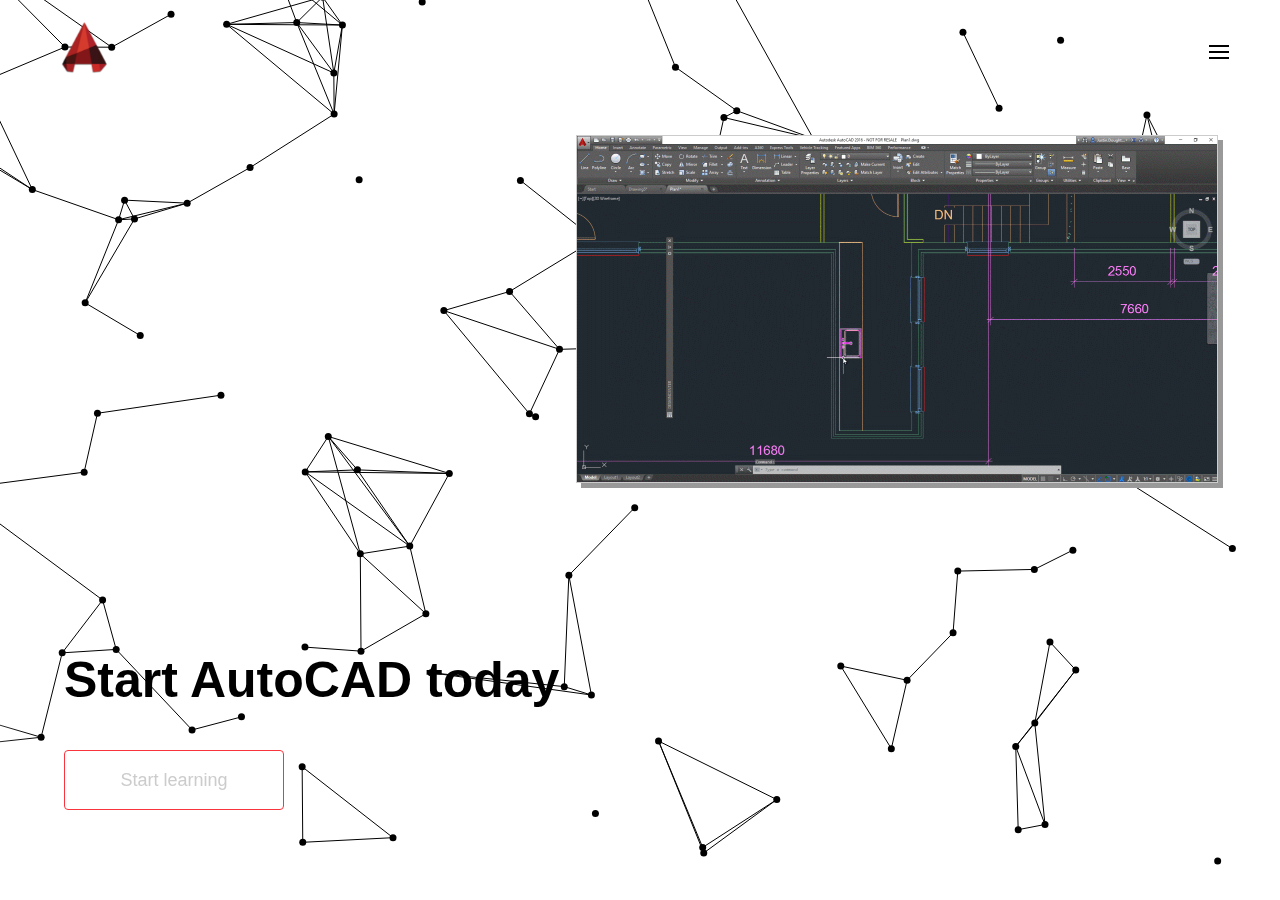
<file: index.html>
<html xmlns="http://www.w3.org/1999/xhtml">
<head runat="server">
    <meta charset="UTF-8">
    <meta name="viewport" content="width=device-width, initial-scale=1.0">
    <meta http-equiv="X-UA-Compatible" content="ie-edge">
    <title>AUTOCAD Tuturial</title>

    <link href="Style/Style.css" rel="stylesheet" />
    <script src="js/jquery-3.3.1.min.js"></script>
    <script type='text/javascript' src='js/jquery.particleground.js'></script>
  <script type='text/javascript' src='js/app.js'></script>
</head>
<body>
    <form id="form1" runat="server">
<div class="logo_intro">
<div class="intro">         
  <div class="logo_ani">
        <svg version="1.1" id="Layer_1" xmlns="http://www.w3.org/2000/svg" xmlns:xlink="http://www.w3.org/1999/xlink" x="0px" y="0px"
        viewBox="-16 111 578 572" style="enable-background:new -16 111 578 572;" xml:space="preserve">
   <style type="text/css">
       .st0{fill:#000;stroke:#000;stroke-width:3;stroke-miterlimit:10;}
   </style>
   <g id="XMLID_1_">
       <path id="XMLID_55_" class="st0" d="M7.1,481h53.5l103.5-342c1.7-4.7,4.4-8.4,8.3-11.3c3.8-2.8,8.1-4.3,12.8-4.3
           c6.3,0,11.6,2.2,15.8,6.5c4.2,4.3,6.3,9.3,6.3,15c0,1.7-0.3,3.8-1,6.5L77.1,480l319.5-5c6.3,0,11.5,2,15.5,6s6,9.3,6,16
           c0,5.7-2.1,10.6-6.3,14.8c-4.2,4.2-9.1,6.4-14.8,6.8c-0.7,0-1.2-0.2-1.5-0.5l-389-17c-2.7,0-5-1.1-7-3.3c-2-2.2-3-4.6-3-7.3
           C-2.7,484.2,0.8,481,7.1,481z"/>
       <path id="XMLID_57_" class="st0" d="M290.1,379l1,1.5c0.3,0,0.7,0.1,1,0.3c0.3,0.2,0.7,0.3,1,0.3c1.3,0,3.2-0.7,5.5-2l6-4
           c2.3-2.3,4.9-4.9,7.8-7.8c2.8-2.8,5.6-6.6,8.3-11.3l2.5-3.5c0.7-2.3,1.6-4.2,2.8-5.5c1.2-1.3,2.3-3.5,3.3-6.5l4-7.5
           c1.7-4.3,4.8-6.5,9.5-6.5c3,0,5.5,1.2,7.5,3.5c2,2.3,3,4.8,3,7.5c0,1.3-0.2,2.3-0.5,3l-1.5,2c-0.7,1.3-1.4,2.7-2.3,4
           c-0.8,1.3-1.8,2.7-2.8,4l-8,12l-8,11.5c-3.7,5-8,10-13,15l-4,3.5c-0.7,0.7-1.3,1.3-2,1.8s-1.5,1.1-2.5,1.8l-5,3
           c-1.7,0.7-3.7,1.3-6,2s-5,1-8,1c-1.7-0.3-3.6-0.8-5.8-1.3c-2.2-0.5-3.3-0.9-3.3-1.3c-2.7,5.3-5.5,10-8.5,14s-6.3,8.3-10,13l-7,6.5
           c-2,1.7-4.6,3.3-7.8,5c-3.2,1.7-6.6,2.5-10.3,2.5h-2c-5.3,0-10.6-2.2-15.8-6.5s-7.8-11.2-7.8-20.5c0-6,0.5-12,1.5-18l3-13l1-4
           l5.5-16l7-16c1.7-3.7,3.6-7.8,5.8-12.5s4.6-8.2,7.3-10.5l3.5-4c0.3-0.7,0.8-1.4,1.3-2.3c0.5-0.8,1.1-1.6,1.8-2.3l4.5-3.5
           c2.7-1.7,5.3-3.3,8-5s6.8-2.5,12.5-2.5c1.3,0,2.3,0.2,3,0.5h2.5c5,0.7,9.1,2.9,12.3,6.8c3.2,3.8,4.8,8.1,4.8,12.8v2l-0.5,2.5
           c0.7,2,1.1,3.9,1.3,5.8c0.2,1.8,0.3,3.6,0.3,5.3v5.5c0,1.7-0.1,3.3-0.3,5c-0.2,1.7-0.4,3.3-0.8,5l-2,9c-0.7,2.7-1.4,5.2-2.3,7.5
           c-0.8,2.3-1.8,4.8-2.8,7.5h0.5V379z M252.1,359.5c-3,4-5.7,8.2-8,12.5s-4.5,8.8-6.5,13.5l-2,7c-1.3,4.7-2.4,8.6-3.3,11.8
           c-0.8,3.2-1.1,6.1-0.8,8.8c0,1.7,0.2,3.3,0.5,5s0.7,2.5,1,2.5l3.5,0.5c0.3,0,2.3-1.2,6-3.5l4.5-4.5c0.7-1.3,1.3-2.2,2-2.5l5.5-9
           c1.7-3.7,3.3-7.5,5-11.5s2.8-8,3.5-12c-1.7-2.7-2.8-5.8-3.5-9.5s-1-7-1-10l-1-6.5c-1,1-2,2.2-3,3.5
           C253.6,356.8,252.8,358.2,252.1,359.5z"/>
       <path id="XMLID_60_" class="st0" d="M375.1,317c0-0.3,0.2-0.5,0.5-0.5l0.5-1.5c1.7-4.7,5-7,10-7c2.7,0,5,1.1,7,3.3
           c2,2.2,3,4.6,3,7.3c0,0.7-0.1,1.1-0.3,1.3c-0.2,0.2-0.3,0.6-0.3,1.3l-1,1h0.5l-32.5,111c10-17,20.3-33.8,31-50.5
           s21.8-33.2,33.5-49.5c2-2.3,4.5-3.5,7.5-3.5c2.7,0,4.9,0.8,6.8,2.5c1.8,1.7,2.8,3.8,2.8,6.5c0,2-0.5,3.7-1.5,5
           c-23,37.3-44.3,75.6-64,114.8s-37.5,79.6-53.5,121.3l-22.5,62l-4.5,15.5l-2,6c-1.7,4-4.2,7.2-7.5,9.5s-7,3.5-11,3.5
           c-5.7,0-10.3-2-14-6s-5.5-8.5-5.5-13.5c0-3,0.3-5.2,1-6.5l1.5-4l72-205l-4,3.5l-5.5,4l-4.5,1.5l-5.5-0.5c-1.7,0-3.2-0.6-4.5-1.8
           c-1.3-1.2-2.3-2.1-3-2.8l-1.5-2.5c-2-4-3-8.3-3-13V424c0-2.7,0.2-5.3,0.5-7.8s0.8-4.9,1.5-7.3l1.5-10l2.5-9.5l2-10
           c1.3-6.3,3.3-12.7,5.8-19s5.1-12.5,7.8-18.5l8.5-14c2-3.7,5-7,9-10l3.5-2.5c1.7-1,3.7-1.9,6-2.8c2.3-0.8,4.3-1.3,6-1.3l1.5-0.5h1
           c0.7,0,2.7,0.3,6,1l7.5,2.5l3.5,3L375.1,317L375.1,317z M316.6,433.5l-0.5,0.5C316.5,434,316.6,433.8,316.6,433.5z M352.1,359.5
           c-3.3,4.7-6.7,9.5-10,14.5s-6.2,10.2-8.5,15.5l-8,16c-1,2.7-2,5.4-3,8.3c-1,2.8-1.8,5.6-2.5,8.3l-1,4c0,0.7-0.1,1.3-0.3,2
           c-0.2,0.7-0.3,1.3-0.3,2v2.5c1-0.7,1.8-1.5,2.5-2.5l10.5-13.5l9-16l8.5-16.5c2.3-4.7,4.4-9.5,6.3-14.5c1.8-5,3.9-9.8,6.3-14.5
           c-2.7-0.7-4.3-1.3-5-2L352.1,359.5z"/>
       <path id="XMLID_64_" class="st0" d="M475.6,379l1,1.5c0.3,0,0.7,0.1,1,0.3c0.3,0.2,0.7,0.3,1,0.3c1.3,0,3.2-0.7,5.5-2l6-4
           c2.3-2.3,4.9-4.9,7.8-7.8c2.8-2.8,5.6-6.6,8.3-11.3l2.5-3.5c0.7-2.3,1.6-4.2,2.8-5.5c1.2-1.3,2.3-3.5,3.3-6.5l4-7.5
           c1.7-4.3,4.8-6.5,9.5-6.5c3,0,5.5,1.2,7.5,3.5c2,2.3,3,4.8,3,7.5c0,1.3-0.2,2.3-0.5,3l-1.5,2c-0.7,1.3-1.4,2.7-2.3,4
           c-0.8,1.3-1.8,2.7-2.8,4l-8,12l-8,11.5c-3.7,5-8,10-13,15l-4,3.5c-0.7,0.7-1.3,1.3-2,1.8s-1.5,1.1-2.5,1.8l-5,3
           c-1.7,0.7-3.7,1.3-6,2s-5,1-8,1c-1.7-0.3-3.6-0.8-5.8-1.3c-2.2-0.5-3.3-0.9-3.3-1.3c-2.7,5.3-5.5,10-8.5,14s-6.3,8.3-10,13l-7,6.5
           c-2,1.7-4.6,3.3-7.8,5c-3.2,1.7-6.6,2.5-10.3,2.5h-2c-5.3,0-10.6-2.2-15.8-6.5c-5.2-4.3-7.8-11.2-7.8-20.5c0-6,0.5-12,1.5-18l3-13
           l1-4l5.5-16l7-16c1.7-3.7,3.6-7.8,5.8-12.5c2.2-4.7,4.6-8.2,7.3-10.5l3.5-4c0.3-0.7,0.8-1.4,1.3-2.3c0.5-0.8,1.1-1.6,1.8-2.3
           l4.5-3.5c2.7-1.7,5.3-3.3,8-5s6.8-2.5,12.5-2.5c1.3,0,2.3,0.2,3,0.5h2.5c5,0.7,9.1,2.9,12.3,6.8c3.2,3.8,4.8,8.1,4.8,12.8v2
           l-0.5,2.5c0.7,2,1.1,3.9,1.3,5.8c0.2,1.8,0.3,3.6,0.3,5.3v5.5c0,1.7-0.1,3.3-0.3,5c-0.2,1.7-0.4,3.3-0.8,5l-2,9
           c-0.7,2.7-1.4,5.2-2.3,7.5c-0.8,2.3-1.8,4.8-2.8,7.5h0.5V379z M437.6,359.5c-3,4-5.7,8.2-8,12.5s-4.5,8.8-6.5,13.5l-2,7
           c-1.3,4.7-2.4,8.6-3.3,11.8c-0.8,3.2-1.1,6.1-0.8,8.8c0,1.7,0.2,3.3,0.5,5s0.7,2.5,1,2.5l3.5,0.5c0.3,0,2.3-1.2,6-3.5l4.5-4.5
           c0.7-1.3,1.3-2.2,2-2.5l5.5-9c1.7-3.7,3.3-7.5,5-11.5s2.8-8,3.5-12c-1.7-2.7-2.8-5.8-3.5-9.5s-1-7-1-10l-1-6.5c-1,1-2,2.2-3,3.5
           C439.1,356.8,438.3,358.2,437.6,359.5z"/>
   </g>
   </svg>
  </div>
</div>
</div>

<div id="particles">
    <div id="wrapper">
    </div>
</div>
<div id="openMenu">
    <img src="Images/icons8-menu-24_black.png"/>
</div>
<div id="closeMenu">
        <img src="Images/icons8-multiply-32_black.png"/>
</div>
<a href="index.html" target="_self" ><div id="logo_icon">
    <img src="Images/logo-autocad-png-autocad-architecture-designsoftware-fur-architekten-autocad-vector-png-600.png" />
</div></a>

<div id="nav">
    <div id="logoSection">     
        <div class="logo-ani-small-wrapper">
            <div class="logo-ani-small">
                <svg version="1.1" id="Layer_1" xmlns="http://www.w3.org/2000/svg" xmlns:xlink="http://www.w3.org/1999/xlink" x="0px" y="0px"
        viewBox="-16 111 578 572" style="enable-background:new -16 111 578 572;" xml:space="preserve">
   <style type="text/css">
       .st0{fill:#000;stroke:#000;stroke-width:3;stroke-miterlimit:10;}
   </style>
   <g id="XMLID_1_">
       <path id="XMLID_55_" class="st0" d="M7.1,481h53.5l103.5-342c1.7-4.7,4.4-8.4,8.3-11.3c3.8-2.8,8.1-4.3,12.8-4.3
           c6.3,0,11.6,2.2,15.8,6.5c4.2,4.3,6.3,9.3,6.3,15c0,1.7-0.3,3.8-1,6.5L77.1,480l319.5-5c6.3,0,11.5,2,15.5,6s6,9.3,6,16
           c0,5.7-2.1,10.6-6.3,14.8c-4.2,4.2-9.1,6.4-14.8,6.8c-0.7,0-1.2-0.2-1.5-0.5l-389-17c-2.7,0-5-1.1-7-3.3c-2-2.2-3-4.6-3-7.3
           C-2.7,484.2,0.8,481,7.1,481z"/>
       <path id="XMLID_57_" class="st0" d="M290.1,379l1,1.5c0.3,0,0.7,0.1,1,0.3c0.3,0.2,0.7,0.3,1,0.3c1.3,0,3.2-0.7,5.5-2l6-4
           c2.3-2.3,4.9-4.9,7.8-7.8c2.8-2.8,5.6-6.6,8.3-11.3l2.5-3.5c0.7-2.3,1.6-4.2,2.8-5.5c1.2-1.3,2.3-3.5,3.3-6.5l4-7.5
           c1.7-4.3,4.8-6.5,9.5-6.5c3,0,5.5,1.2,7.5,3.5c2,2.3,3,4.8,3,7.5c0,1.3-0.2,2.3-0.5,3l-1.5,2c-0.7,1.3-1.4,2.7-2.3,4
           c-0.8,1.3-1.8,2.7-2.8,4l-8,12l-8,11.5c-3.7,5-8,10-13,15l-4,3.5c-0.7,0.7-1.3,1.3-2,1.8s-1.5,1.1-2.5,1.8l-5,3
           c-1.7,0.7-3.7,1.3-6,2s-5,1-8,1c-1.7-0.3-3.6-0.8-5.8-1.3c-2.2-0.5-3.3-0.9-3.3-1.3c-2.7,5.3-5.5,10-8.5,14s-6.3,8.3-10,13l-7,6.5
           c-2,1.7-4.6,3.3-7.8,5c-3.2,1.7-6.6,2.5-10.3,2.5h-2c-5.3,0-10.6-2.2-15.8-6.5s-7.8-11.2-7.8-20.5c0-6,0.5-12,1.5-18l3-13l1-4
           l5.5-16l7-16c1.7-3.7,3.6-7.8,5.8-12.5s4.6-8.2,7.3-10.5l3.5-4c0.3-0.7,0.8-1.4,1.3-2.3c0.5-0.8,1.1-1.6,1.8-2.3l4.5-3.5
           c2.7-1.7,5.3-3.3,8-5s6.8-2.5,12.5-2.5c1.3,0,2.3,0.2,3,0.5h2.5c5,0.7,9.1,2.9,12.3,6.8c3.2,3.8,4.8,8.1,4.8,12.8v2l-0.5,2.5
           c0.7,2,1.1,3.9,1.3,5.8c0.2,1.8,0.3,3.6,0.3,5.3v5.5c0,1.7-0.1,3.3-0.3,5c-0.2,1.7-0.4,3.3-0.8,5l-2,9c-0.7,2.7-1.4,5.2-2.3,7.5
           c-0.8,2.3-1.8,4.8-2.8,7.5h0.5V379z M252.1,359.5c-3,4-5.7,8.2-8,12.5s-4.5,8.8-6.5,13.5l-2,7c-1.3,4.7-2.4,8.6-3.3,11.8
           c-0.8,3.2-1.1,6.1-0.8,8.8c0,1.7,0.2,3.3,0.5,5s0.7,2.5,1,2.5l3.5,0.5c0.3,0,2.3-1.2,6-3.5l4.5-4.5c0.7-1.3,1.3-2.2,2-2.5l5.5-9
           c1.7-3.7,3.3-7.5,5-11.5s2.8-8,3.5-12c-1.7-2.7-2.8-5.8-3.5-9.5s-1-7-1-10l-1-6.5c-1,1-2,2.2-3,3.5
           C253.6,356.8,252.8,358.2,252.1,359.5z"/>
       <path id="XMLID_60_" class="st0" d="M375.1,317c0-0.3,0.2-0.5,0.5-0.5l0.5-1.5c1.7-4.7,5-7,10-7c2.7,0,5,1.1,7,3.3
           c2,2.2,3,4.6,3,7.3c0,0.7-0.1,1.1-0.3,1.3c-0.2,0.2-0.3,0.6-0.3,1.3l-1,1h0.5l-32.5,111c10-17,20.3-33.8,31-50.5
           s21.8-33.2,33.5-49.5c2-2.3,4.5-3.5,7.5-3.5c2.7,0,4.9,0.8,6.8,2.5c1.8,1.7,2.8,3.8,2.8,6.5c0,2-0.5,3.7-1.5,5
           c-23,37.3-44.3,75.6-64,114.8s-37.5,79.6-53.5,121.3l-22.5,62l-4.5,15.5l-2,6c-1.7,4-4.2,7.2-7.5,9.5s-7,3.5-11,3.5
           c-5.7,0-10.3-2-14-6s-5.5-8.5-5.5-13.5c0-3,0.3-5.2,1-6.5l1.5-4l72-205l-4,3.5l-5.5,4l-4.5,1.5l-5.5-0.5c-1.7,0-3.2-0.6-4.5-1.8
           c-1.3-1.2-2.3-2.1-3-2.8l-1.5-2.5c-2-4-3-8.3-3-13V424c0-2.7,0.2-5.3,0.5-7.8s0.8-4.9,1.5-7.3l1.5-10l2.5-9.5l2-10
           c1.3-6.3,3.3-12.7,5.8-19s5.1-12.5,7.8-18.5l8.5-14c2-3.7,5-7,9-10l3.5-2.5c1.7-1,3.7-1.9,6-2.8c2.3-0.8,4.3-1.3,6-1.3l1.5-0.5h1
           c0.7,0,2.7,0.3,6,1l7.5,2.5l3.5,3L375.1,317L375.1,317z M316.6,433.5l-0.5,0.5C316.5,434,316.6,433.8,316.6,433.5z M352.1,359.5
           c-3.3,4.7-6.7,9.5-10,14.5s-6.2,10.2-8.5,15.5l-8,16c-1,2.7-2,5.4-3,8.3c-1,2.8-1.8,5.6-2.5,8.3l-1,4c0,0.7-0.1,1.3-0.3,2
           c-0.2,0.7-0.3,1.3-0.3,2v2.5c1-0.7,1.8-1.5,2.5-2.5l10.5-13.5l9-16l8.5-16.5c2.3-4.7,4.4-9.5,6.3-14.5c1.8-5,3.9-9.8,6.3-14.5
           c-2.7-0.7-4.3-1.3-5-2L352.1,359.5z"/>
       <path id="XMLID_64_" class="st0" d="M475.6,379l1,1.5c0.3,0,0.7,0.1,1,0.3c0.3,0.2,0.7,0.3,1,0.3c1.3,0,3.2-0.7,5.5-2l6-4
           c2.3-2.3,4.9-4.9,7.8-7.8c2.8-2.8,5.6-6.6,8.3-11.3l2.5-3.5c0.7-2.3,1.6-4.2,2.8-5.5c1.2-1.3,2.3-3.5,3.3-6.5l4-7.5
           c1.7-4.3,4.8-6.5,9.5-6.5c3,0,5.5,1.2,7.5,3.5c2,2.3,3,4.8,3,7.5c0,1.3-0.2,2.3-0.5,3l-1.5,2c-0.7,1.3-1.4,2.7-2.3,4
           c-0.8,1.3-1.8,2.7-2.8,4l-8,12l-8,11.5c-3.7,5-8,10-13,15l-4,3.5c-0.7,0.7-1.3,1.3-2,1.8s-1.5,1.1-2.5,1.8l-5,3
           c-1.7,0.7-3.7,1.3-6,2s-5,1-8,1c-1.7-0.3-3.6-0.8-5.8-1.3c-2.2-0.5-3.3-0.9-3.3-1.3c-2.7,5.3-5.5,10-8.5,14s-6.3,8.3-10,13l-7,6.5
           c-2,1.7-4.6,3.3-7.8,5c-3.2,1.7-6.6,2.5-10.3,2.5h-2c-5.3,0-10.6-2.2-15.8-6.5c-5.2-4.3-7.8-11.2-7.8-20.5c0-6,0.5-12,1.5-18l3-13
           l1-4l5.5-16l7-16c1.7-3.7,3.6-7.8,5.8-12.5c2.2-4.7,4.6-8.2,7.3-10.5l3.5-4c0.3-0.7,0.8-1.4,1.3-2.3c0.5-0.8,1.1-1.6,1.8-2.3
           l4.5-3.5c2.7-1.7,5.3-3.3,8-5s6.8-2.5,12.5-2.5c1.3,0,2.3,0.2,3,0.5h2.5c5,0.7,9.1,2.9,12.3,6.8c3.2,3.8,4.8,8.1,4.8,12.8v2
           l-0.5,2.5c0.7,2,1.1,3.9,1.3,5.8c0.2,1.8,0.3,3.6,0.3,5.3v5.5c0,1.7-0.1,3.3-0.3,5c-0.2,1.7-0.4,3.3-0.8,5l-2,9
           c-0.7,2.7-1.4,5.2-2.3,7.5c-0.8,2.3-1.8,4.8-2.8,7.5h0.5V379z M437.6,359.5c-3,4-5.7,8.2-8,12.5s-4.5,8.8-6.5,13.5l-2,7
           c-1.3,4.7-2.4,8.6-3.3,11.8c-0.8,3.2-1.1,6.1-0.8,8.8c0,1.7,0.2,3.3,0.5,5s0.7,2.5,1,2.5l3.5,0.5c0.3,0,2.3-1.2,6-3.5l4.5-4.5
           c0.7-1.3,1.3-2.2,2-2.5l5.5-9c1.7-3.7,3.3-7.5,5-11.5s2.8-8,3.5-12c-1.7-2.7-2.8-5.8-3.5-9.5s-1-7-1-10l-1-6.5c-1,1-2,2.2-3,3.5
           C439.1,356.8,438.3,358.2,437.6,359.5z"/>
   </g>
   </svg>
            </div>
        </div>

        <div class="informations">
            <h3>-AutoCAD learning platform</h3>
            <p>Here is space</p>
            <p>For footer section</p>
            <p class="email">example@example.com</p>
        </div>
        

    </div>
    <div id="menuSection">
        <ul>
            <li onclick="location.href='index.html';" onmouseover="anim('home')">
                <div  id="home" class="menu">
                    HOM
                    <div class="rotate">E</div>
                </div>
            </li>
            <li onclick="location.href='lessons.html';" onmouseover="anim('class')">
                    <div  id="class" class="menu">
                        CLAS
                        <div class="rotate">S</div>
                    </div>
            </li>
            <li onclick="location.href='Support.html';" onmouseover="anim('support')">
                     <div  id="support" class="menu">
                            SUPPOR   
                            <div class="rotate">T</div>
                    </div>
            </li>
        </ul>

    </div>
</div>
<div class="main_content">

    <div>
        <h2>Start AutoCAD today</h2>
        <div class="btn">
            <button type="button" onclick="location.href='lessons.html';">Start learning</button>
        </div>
    </div>
    <span class="main_image">
            <img src="Images/block.gif" />
        </span>
</div>


</form>
</body>
</html>
</file>
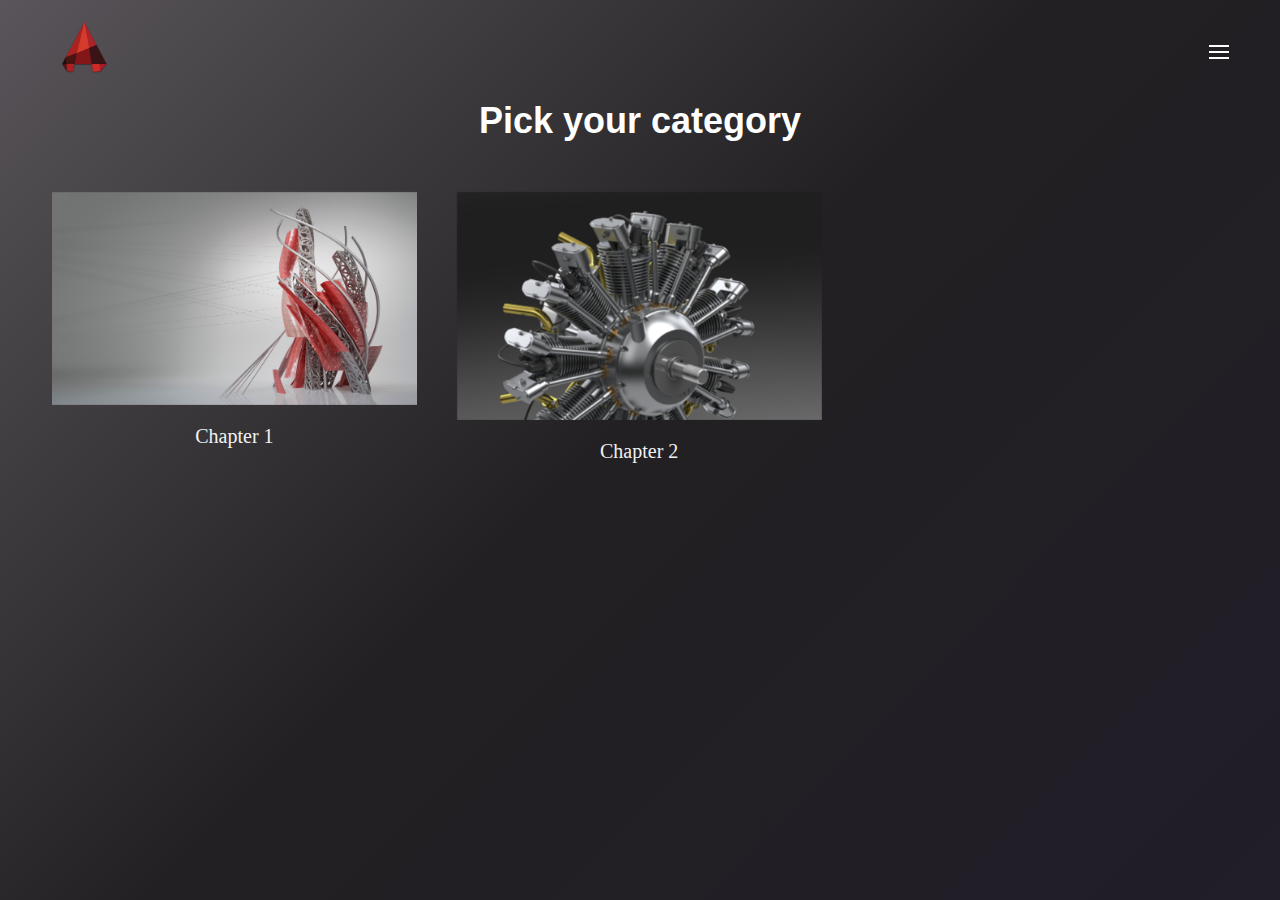
<file: lessons.html>
<html xmlns="http://www.w3.org/1999/xhtml">
<head runat="server">
    <meta charset="UTF-8">
    <meta name="viewport" content="width=device-width, initial-scale=1.0">
    <meta http-equiv="X-UA-Compatible" content="ie-edge">
    <title>AUTOCAD Tuturial-Lessons</title>

    <link href="Style/lessons.css" rel="stylesheet" />
    <script src="js/jquery-3.3.1.min.js"></script>
  <script type='text/javascript' src='js/app.js'></script>
</head>
<body>
    <form id="form1" runat="server">
<div class="logo_intro">
        <div class="intro">         
          <div class="logo_ani">
                <svg version="1.1" id="Layer_1" xmlns="http://www.w3.org/2000/svg" xmlns:xlink="http://www.w3.org/1999/xlink" x="0px" y="0px"
                viewBox="-16 111 578 572" style="enable-background:new -16 111 578 572;" xml:space="preserve">
           <style type="text/css">
               .st0{fill:#000;stroke:#000;stroke-width:3;stroke-miterlimit:10;}
           </style>
           <g id="XMLID_1_">
               <path id="XMLID_55_" class="st0" d="M7.1,481h53.5l103.5-342c1.7-4.7,4.4-8.4,8.3-11.3c3.8-2.8,8.1-4.3,12.8-4.3
                   c6.3,0,11.6,2.2,15.8,6.5c4.2,4.3,6.3,9.3,6.3,15c0,1.7-0.3,3.8-1,6.5L77.1,480l319.5-5c6.3,0,11.5,2,15.5,6s6,9.3,6,16
                   c0,5.7-2.1,10.6-6.3,14.8c-4.2,4.2-9.1,6.4-14.8,6.8c-0.7,0-1.2-0.2-1.5-0.5l-389-17c-2.7,0-5-1.1-7-3.3c-2-2.2-3-4.6-3-7.3
                   C-2.7,484.2,0.8,481,7.1,481z"/>
               <path id="XMLID_57_" class="st0" d="M290.1,379l1,1.5c0.3,0,0.7,0.1,1,0.3c0.3,0.2,0.7,0.3,1,0.3c1.3,0,3.2-0.7,5.5-2l6-4
                   c2.3-2.3,4.9-4.9,7.8-7.8c2.8-2.8,5.6-6.6,8.3-11.3l2.5-3.5c0.7-2.3,1.6-4.2,2.8-5.5c1.2-1.3,2.3-3.5,3.3-6.5l4-7.5
                   c1.7-4.3,4.8-6.5,9.5-6.5c3,0,5.5,1.2,7.5,3.5c2,2.3,3,4.8,3,7.5c0,1.3-0.2,2.3-0.5,3l-1.5,2c-0.7,1.3-1.4,2.7-2.3,4
                   c-0.8,1.3-1.8,2.7-2.8,4l-8,12l-8,11.5c-3.7,5-8,10-13,15l-4,3.5c-0.7,0.7-1.3,1.3-2,1.8s-1.5,1.1-2.5,1.8l-5,3
                   c-1.7,0.7-3.7,1.3-6,2s-5,1-8,1c-1.7-0.3-3.6-0.8-5.8-1.3c-2.2-0.5-3.3-0.9-3.3-1.3c-2.7,5.3-5.5,10-8.5,14s-6.3,8.3-10,13l-7,6.5
                   c-2,1.7-4.6,3.3-7.8,5c-3.2,1.7-6.6,2.5-10.3,2.5h-2c-5.3,0-10.6-2.2-15.8-6.5s-7.8-11.2-7.8-20.5c0-6,0.5-12,1.5-18l3-13l1-4
                   l5.5-16l7-16c1.7-3.7,3.6-7.8,5.8-12.5s4.6-8.2,7.3-10.5l3.5-4c0.3-0.7,0.8-1.4,1.3-2.3c0.5-0.8,1.1-1.6,1.8-2.3l4.5-3.5
                   c2.7-1.7,5.3-3.3,8-5s6.8-2.5,12.5-2.5c1.3,0,2.3,0.2,3,0.5h2.5c5,0.7,9.1,2.9,12.3,6.8c3.2,3.8,4.8,8.1,4.8,12.8v2l-0.5,2.5
                   c0.7,2,1.1,3.9,1.3,5.8c0.2,1.8,0.3,3.6,0.3,5.3v5.5c0,1.7-0.1,3.3-0.3,5c-0.2,1.7-0.4,3.3-0.8,5l-2,9c-0.7,2.7-1.4,5.2-2.3,7.5
                   c-0.8,2.3-1.8,4.8-2.8,7.5h0.5V379z M252.1,359.5c-3,4-5.7,8.2-8,12.5s-4.5,8.8-6.5,13.5l-2,7c-1.3,4.7-2.4,8.6-3.3,11.8
                   c-0.8,3.2-1.1,6.1-0.8,8.8c0,1.7,0.2,3.3,0.5,5s0.7,2.5,1,2.5l3.5,0.5c0.3,0,2.3-1.2,6-3.5l4.5-4.5c0.7-1.3,1.3-2.2,2-2.5l5.5-9
                   c1.7-3.7,3.3-7.5,5-11.5s2.8-8,3.5-12c-1.7-2.7-2.8-5.8-3.5-9.5s-1-7-1-10l-1-6.5c-1,1-2,2.2-3,3.5
                   C253.6,356.8,252.8,358.2,252.1,359.5z"/>
               <path id="XMLID_60_" class="st0" d="M375.1,317c0-0.3,0.2-0.5,0.5-0.5l0.5-1.5c1.7-4.7,5-7,10-7c2.7,0,5,1.1,7,3.3
                   c2,2.2,3,4.6,3,7.3c0,0.7-0.1,1.1-0.3,1.3c-0.2,0.2-0.3,0.6-0.3,1.3l-1,1h0.5l-32.5,111c10-17,20.3-33.8,31-50.5
                   s21.8-33.2,33.5-49.5c2-2.3,4.5-3.5,7.5-3.5c2.7,0,4.9,0.8,6.8,2.5c1.8,1.7,2.8,3.8,2.8,6.5c0,2-0.5,3.7-1.5,5
                   c-23,37.3-44.3,75.6-64,114.8s-37.5,79.6-53.5,121.3l-22.5,62l-4.5,15.5l-2,6c-1.7,4-4.2,7.2-7.5,9.5s-7,3.5-11,3.5
                   c-5.7,0-10.3-2-14-6s-5.5-8.5-5.5-13.5c0-3,0.3-5.2,1-6.5l1.5-4l72-205l-4,3.5l-5.5,4l-4.5,1.5l-5.5-0.5c-1.7,0-3.2-0.6-4.5-1.8
                   c-1.3-1.2-2.3-2.1-3-2.8l-1.5-2.5c-2-4-3-8.3-3-13V424c0-2.7,0.2-5.3,0.5-7.8s0.8-4.9,1.5-7.3l1.5-10l2.5-9.5l2-10
                   c1.3-6.3,3.3-12.7,5.8-19s5.1-12.5,7.8-18.5l8.5-14c2-3.7,5-7,9-10l3.5-2.5c1.7-1,3.7-1.9,6-2.8c2.3-0.8,4.3-1.3,6-1.3l1.5-0.5h1
                   c0.7,0,2.7,0.3,6,1l7.5,2.5l3.5,3L375.1,317L375.1,317z M316.6,433.5l-0.5,0.5C316.5,434,316.6,433.8,316.6,433.5z M352.1,359.5
                   c-3.3,4.7-6.7,9.5-10,14.5s-6.2,10.2-8.5,15.5l-8,16c-1,2.7-2,5.4-3,8.3c-1,2.8-1.8,5.6-2.5,8.3l-1,4c0,0.7-0.1,1.3-0.3,2
                   c-0.2,0.7-0.3,1.3-0.3,2v2.5c1-0.7,1.8-1.5,2.5-2.5l10.5-13.5l9-16l8.5-16.5c2.3-4.7,4.4-9.5,6.3-14.5c1.8-5,3.9-9.8,6.3-14.5
                   c-2.7-0.7-4.3-1.3-5-2L352.1,359.5z"/>
               <path id="XMLID_64_" class="st0" d="M475.6,379l1,1.5c0.3,0,0.7,0.1,1,0.3c0.3,0.2,0.7,0.3,1,0.3c1.3,0,3.2-0.7,5.5-2l6-4
                   c2.3-2.3,4.9-4.9,7.8-7.8c2.8-2.8,5.6-6.6,8.3-11.3l2.5-3.5c0.7-2.3,1.6-4.2,2.8-5.5c1.2-1.3,2.3-3.5,3.3-6.5l4-7.5
                   c1.7-4.3,4.8-6.5,9.5-6.5c3,0,5.5,1.2,7.5,3.5c2,2.3,3,4.8,3,7.5c0,1.3-0.2,2.3-0.5,3l-1.5,2c-0.7,1.3-1.4,2.7-2.3,4
                   c-0.8,1.3-1.8,2.7-2.8,4l-8,12l-8,11.5c-3.7,5-8,10-13,15l-4,3.5c-0.7,0.7-1.3,1.3-2,1.8s-1.5,1.1-2.5,1.8l-5,3
                   c-1.7,0.7-3.7,1.3-6,2s-5,1-8,1c-1.7-0.3-3.6-0.8-5.8-1.3c-2.2-0.5-3.3-0.9-3.3-1.3c-2.7,5.3-5.5,10-8.5,14s-6.3,8.3-10,13l-7,6.5
                   c-2,1.7-4.6,3.3-7.8,5c-3.2,1.7-6.6,2.5-10.3,2.5h-2c-5.3,0-10.6-2.2-15.8-6.5c-5.2-4.3-7.8-11.2-7.8-20.5c0-6,0.5-12,1.5-18l3-13
                   l1-4l5.5-16l7-16c1.7-3.7,3.6-7.8,5.8-12.5c2.2-4.7,4.6-8.2,7.3-10.5l3.5-4c0.3-0.7,0.8-1.4,1.3-2.3c0.5-0.8,1.1-1.6,1.8-2.3
                   l4.5-3.5c2.7-1.7,5.3-3.3,8-5s6.8-2.5,12.5-2.5c1.3,0,2.3,0.2,3,0.5h2.5c5,0.7,9.1,2.9,12.3,6.8c3.2,3.8,4.8,8.1,4.8,12.8v2
                   l-0.5,2.5c0.7,2,1.1,3.9,1.3,5.8c0.2,1.8,0.3,3.6,0.3,5.3v5.5c0,1.7-0.1,3.3-0.3,5c-0.2,1.7-0.4,3.3-0.8,5l-2,9
                   c-0.7,2.7-1.4,5.2-2.3,7.5c-0.8,2.3-1.8,4.8-2.8,7.5h0.5V379z M437.6,359.5c-3,4-5.7,8.2-8,12.5s-4.5,8.8-6.5,13.5l-2,7
                   c-1.3,4.7-2.4,8.6-3.3,11.8c-0.8,3.2-1.1,6.1-0.8,8.8c0,1.7,0.2,3.3,0.5,5s0.7,2.5,1,2.5l3.5,0.5c0.3,0,2.3-1.2,6-3.5l4.5-4.5
                   c0.7-1.3,1.3-2.2,2-2.5l5.5-9c1.7-3.7,3.3-7.5,5-11.5s2.8-8,3.5-12c-1.7-2.7-2.8-5.8-3.5-9.5s-1-7-1-10l-1-6.5c-1,1-2,2.2-3,3.5
                   C439.1,356.8,438.3,358.2,437.6,359.5z"/>
           </g>
           </svg>
          </div>
        </div>
        </div>
      <div id="openMenu">
    <img src="Images/icons8-menu-24.png"/>
</div>
        <div id="closeMenu">
            <img src="Images/icons8-multiply-32_black.png" />
        </div>
        <a href="index.html" target="_self">
            <div id="logo_icon">
                <img src="Images/logo-autocad-png-autocad-architecture-designsoftware-fur-architekten-autocad-vector-png-600.png" />
            </div>
        </a>
            
        <div id="nav">
    <div id="logoSection">     
        <div class="logo-ani-small-wrapper">
            <div class="logo-ani-small">
                <svg version="1.1" id="Layer_1" xmlns="http://www.w3.org/2000/svg" xmlns:xlink="http://www.w3.org/1999/xlink" x="0px" y="0px"
        viewBox="-16 111 578 572" style="enable-background:new -16 111 578 572;" xml:space="preserve">
   <style type="text/css">
       .st0{fill:#000;stroke:#000;stroke-width:3;stroke-miterlimit:10;}
   </style>
   <g id="XMLID_1_">
       <path id="XMLID_55_" class="st0" d="M7.1,481h53.5l103.5-342c1.7-4.7,4.4-8.4,8.3-11.3c3.8-2.8,8.1-4.3,12.8-4.3
           c6.3,0,11.6,2.2,15.8,6.5c4.2,4.3,6.3,9.3,6.3,15c0,1.7-0.3,3.8-1,6.5L77.1,480l319.5-5c6.3,0,11.5,2,15.5,6s6,9.3,6,16
           c0,5.7-2.1,10.6-6.3,14.8c-4.2,4.2-9.1,6.4-14.8,6.8c-0.7,0-1.2-0.2-1.5-0.5l-389-17c-2.7,0-5-1.1-7-3.3c-2-2.2-3-4.6-3-7.3
           C-2.7,484.2,0.8,481,7.1,481z"/>
       <path id="XMLID_57_" class="st0" d="M290.1,379l1,1.5c0.3,0,0.7,0.1,1,0.3c0.3,0.2,0.7,0.3,1,0.3c1.3,0,3.2-0.7,5.5-2l6-4
           c2.3-2.3,4.9-4.9,7.8-7.8c2.8-2.8,5.6-6.6,8.3-11.3l2.5-3.5c0.7-2.3,1.6-4.2,2.8-5.5c1.2-1.3,2.3-3.5,3.3-6.5l4-7.5
           c1.7-4.3,4.8-6.5,9.5-6.5c3,0,5.5,1.2,7.5,3.5c2,2.3,3,4.8,3,7.5c0,1.3-0.2,2.3-0.5,3l-1.5,2c-0.7,1.3-1.4,2.7-2.3,4
           c-0.8,1.3-1.8,2.7-2.8,4l-8,12l-8,11.5c-3.7,5-8,10-13,15l-4,3.5c-0.7,0.7-1.3,1.3-2,1.8s-1.5,1.1-2.5,1.8l-5,3
           c-1.7,0.7-3.7,1.3-6,2s-5,1-8,1c-1.7-0.3-3.6-0.8-5.8-1.3c-2.2-0.5-3.3-0.9-3.3-1.3c-2.7,5.3-5.5,10-8.5,14s-6.3,8.3-10,13l-7,6.5
           c-2,1.7-4.6,3.3-7.8,5c-3.2,1.7-6.6,2.5-10.3,2.5h-2c-5.3,0-10.6-2.2-15.8-6.5s-7.8-11.2-7.8-20.5c0-6,0.5-12,1.5-18l3-13l1-4
           l5.5-16l7-16c1.7-3.7,3.6-7.8,5.8-12.5s4.6-8.2,7.3-10.5l3.5-4c0.3-0.7,0.8-1.4,1.3-2.3c0.5-0.8,1.1-1.6,1.8-2.3l4.5-3.5
           c2.7-1.7,5.3-3.3,8-5s6.8-2.5,12.5-2.5c1.3,0,2.3,0.2,3,0.5h2.5c5,0.7,9.1,2.9,12.3,6.8c3.2,3.8,4.8,8.1,4.8,12.8v2l-0.5,2.5
           c0.7,2,1.1,3.9,1.3,5.8c0.2,1.8,0.3,3.6,0.3,5.3v5.5c0,1.7-0.1,3.3-0.3,5c-0.2,1.7-0.4,3.3-0.8,5l-2,9c-0.7,2.7-1.4,5.2-2.3,7.5
           c-0.8,2.3-1.8,4.8-2.8,7.5h0.5V379z M252.1,359.5c-3,4-5.7,8.2-8,12.5s-4.5,8.8-6.5,13.5l-2,7c-1.3,4.7-2.4,8.6-3.3,11.8
           c-0.8,3.2-1.1,6.1-0.8,8.8c0,1.7,0.2,3.3,0.5,5s0.7,2.5,1,2.5l3.5,0.5c0.3,0,2.3-1.2,6-3.5l4.5-4.5c0.7-1.3,1.3-2.2,2-2.5l5.5-9
           c1.7-3.7,3.3-7.5,5-11.5s2.8-8,3.5-12c-1.7-2.7-2.8-5.8-3.5-9.5s-1-7-1-10l-1-6.5c-1,1-2,2.2-3,3.5
           C253.6,356.8,252.8,358.2,252.1,359.5z"/>
       <path id="XMLID_60_" class="st0" d="M375.1,317c0-0.3,0.2-0.5,0.5-0.5l0.5-1.5c1.7-4.7,5-7,10-7c2.7,0,5,1.1,7,3.3
           c2,2.2,3,4.6,3,7.3c0,0.7-0.1,1.1-0.3,1.3c-0.2,0.2-0.3,0.6-0.3,1.3l-1,1h0.5l-32.5,111c10-17,20.3-33.8,31-50.5
           s21.8-33.2,33.5-49.5c2-2.3,4.5-3.5,7.5-3.5c2.7,0,4.9,0.8,6.8,2.5c1.8,1.7,2.8,3.8,2.8,6.5c0,2-0.5,3.7-1.5,5
           c-23,37.3-44.3,75.6-64,114.8s-37.5,79.6-53.5,121.3l-22.5,62l-4.5,15.5l-2,6c-1.7,4-4.2,7.2-7.5,9.5s-7,3.5-11,3.5
           c-5.7,0-10.3-2-14-6s-5.5-8.5-5.5-13.5c0-3,0.3-5.2,1-6.5l1.5-4l72-205l-4,3.5l-5.5,4l-4.5,1.5l-5.5-0.5c-1.7,0-3.2-0.6-4.5-1.8
           c-1.3-1.2-2.3-2.1-3-2.8l-1.5-2.5c-2-4-3-8.3-3-13V424c0-2.7,0.2-5.3,0.5-7.8s0.8-4.9,1.5-7.3l1.5-10l2.5-9.5l2-10
           c1.3-6.3,3.3-12.7,5.8-19s5.1-12.5,7.8-18.5l8.5-14c2-3.7,5-7,9-10l3.5-2.5c1.7-1,3.7-1.9,6-2.8c2.3-0.8,4.3-1.3,6-1.3l1.5-0.5h1
           c0.7,0,2.7,0.3,6,1l7.5,2.5l3.5,3L375.1,317L375.1,317z M316.6,433.5l-0.5,0.5C316.5,434,316.6,433.8,316.6,433.5z M352.1,359.5
           c-3.3,4.7-6.7,9.5-10,14.5s-6.2,10.2-8.5,15.5l-8,16c-1,2.7-2,5.4-3,8.3c-1,2.8-1.8,5.6-2.5,8.3l-1,4c0,0.7-0.1,1.3-0.3,2
           c-0.2,0.7-0.3,1.3-0.3,2v2.5c1-0.7,1.8-1.5,2.5-2.5l10.5-13.5l9-16l8.5-16.5c2.3-4.7,4.4-9.5,6.3-14.5c1.8-5,3.9-9.8,6.3-14.5
           c-2.7-0.7-4.3-1.3-5-2L352.1,359.5z"/>
       <path id="XMLID_64_" class="st0" d="M475.6,379l1,1.5c0.3,0,0.7,0.1,1,0.3c0.3,0.2,0.7,0.3,1,0.3c1.3,0,3.2-0.7,5.5-2l6-4
           c2.3-2.3,4.9-4.9,7.8-7.8c2.8-2.8,5.6-6.6,8.3-11.3l2.5-3.5c0.7-2.3,1.6-4.2,2.8-5.5c1.2-1.3,2.3-3.5,3.3-6.5l4-7.5
           c1.7-4.3,4.8-6.5,9.5-6.5c3,0,5.5,1.2,7.5,3.5c2,2.3,3,4.8,3,7.5c0,1.3-0.2,2.3-0.5,3l-1.5,2c-0.7,1.3-1.4,2.7-2.3,4
           c-0.8,1.3-1.8,2.7-2.8,4l-8,12l-8,11.5c-3.7,5-8,10-13,15l-4,3.5c-0.7,0.7-1.3,1.3-2,1.8s-1.5,1.1-2.5,1.8l-5,3
           c-1.7,0.7-3.7,1.3-6,2s-5,1-8,1c-1.7-0.3-3.6-0.8-5.8-1.3c-2.2-0.5-3.3-0.9-3.3-1.3c-2.7,5.3-5.5,10-8.5,14s-6.3,8.3-10,13l-7,6.5
           c-2,1.7-4.6,3.3-7.8,5c-3.2,1.7-6.6,2.5-10.3,2.5h-2c-5.3,0-10.6-2.2-15.8-6.5c-5.2-4.3-7.8-11.2-7.8-20.5c0-6,0.5-12,1.5-18l3-13
           l1-4l5.5-16l7-16c1.7-3.7,3.6-7.8,5.8-12.5c2.2-4.7,4.6-8.2,7.3-10.5l3.5-4c0.3-0.7,0.8-1.4,1.3-2.3c0.5-0.8,1.1-1.6,1.8-2.3
           l4.5-3.5c2.7-1.7,5.3-3.3,8-5s6.8-2.5,12.5-2.5c1.3,0,2.3,0.2,3,0.5h2.5c5,0.7,9.1,2.9,12.3,6.8c3.2,3.8,4.8,8.1,4.8,12.8v2
           l-0.5,2.5c0.7,2,1.1,3.9,1.3,5.8c0.2,1.8,0.3,3.6,0.3,5.3v5.5c0,1.7-0.1,3.3-0.3,5c-0.2,1.7-0.4,3.3-0.8,5l-2,9
           c-0.7,2.7-1.4,5.2-2.3,7.5c-0.8,2.3-1.8,4.8-2.8,7.5h0.5V379z M437.6,359.5c-3,4-5.7,8.2-8,12.5s-4.5,8.8-6.5,13.5l-2,7
           c-1.3,4.7-2.4,8.6-3.3,11.8c-0.8,3.2-1.1,6.1-0.8,8.8c0,1.7,0.2,3.3,0.5,5s0.7,2.5,1,2.5l3.5,0.5c0.3,0,2.3-1.2,6-3.5l4.5-4.5
           c0.7-1.3,1.3-2.2,2-2.5l5.5-9c1.7-3.7,3.3-7.5,5-11.5s2.8-8,3.5-12c-1.7-2.7-2.8-5.8-3.5-9.5s-1-7-1-10l-1-6.5c-1,1-2,2.2-3,3.5
           C439.1,356.8,438.3,358.2,437.6,359.5z"/>
   </g>
   </svg>
            </div>
        </div>

        <div class="informations">
            <h3>-AutoCAD learning platform</h3>
            <p>Here is space</p>
            <p>For footer section</p>
            <p class="email">example@example.com</p>
        </div>
        

    </div>
    <div id="menuSection">
        <ul>
            <li onclick="location.href='index.html';" onmouseover="anim('home')">
                <div  id="home" class="menu">
                    HOM
                    <div class="rotate">E</div>
                </div>
            </li>
            <li onclick="location.href='lessons.html';" onmouseover="anim('class')">
                    <div  id="class" class="menu">
                        CLAS
                        <div class="rotate">S</div>
                    </div>
            </li>
            <li onclick="location.href='Support.html';" onmouseover="anim('support')">
                     <div  id="support" class="menu">
                            SUPPOR   
                            <div class="rotate">T</div>
                    </div>
            </li>
        </ul>

    </div>
</div>

        <div class="main_content">
            <h2>Pick your category</h2>
            <div class="main_box">

                <div class=chapters id=1  onclick=chp_click(this.id)>
                    <div class=wrapper>
                        <img src="CategoryImg/autodesk-autocad-lt.jpg" />
                          <div class=overlay>
                              <div class=desc>Lorem Ipsum is simply dummy text of the printing and typesetting industry. Lorem Ipsum has been the industry's standard dummy text ever since the 1500s</div>
                          </div>
                      </div>
                  <p>Chapter 1</p>
              </div>
               


              <div class=chapters id=2  onclick=chp_click(this.id)>
                <div class=wrapper>
                    <img src="CategoryImg/Free-autocad-wallpaper.jpg" />
                      <div class=overlay>
                          <div class=desc>Lorem Ipsum is simply dummy text of the printing and typesetting industry. Lorem Ipsum has been the industry's standard dummy text ever since the 1500s</div>
                      </div>
                  </div>
              <p>Chapter 2</p>
          </div>


            </div>
        </div> 

        
       
    </div>
</div> 

       
       

    </form>
</body>

   
</html>
</file>
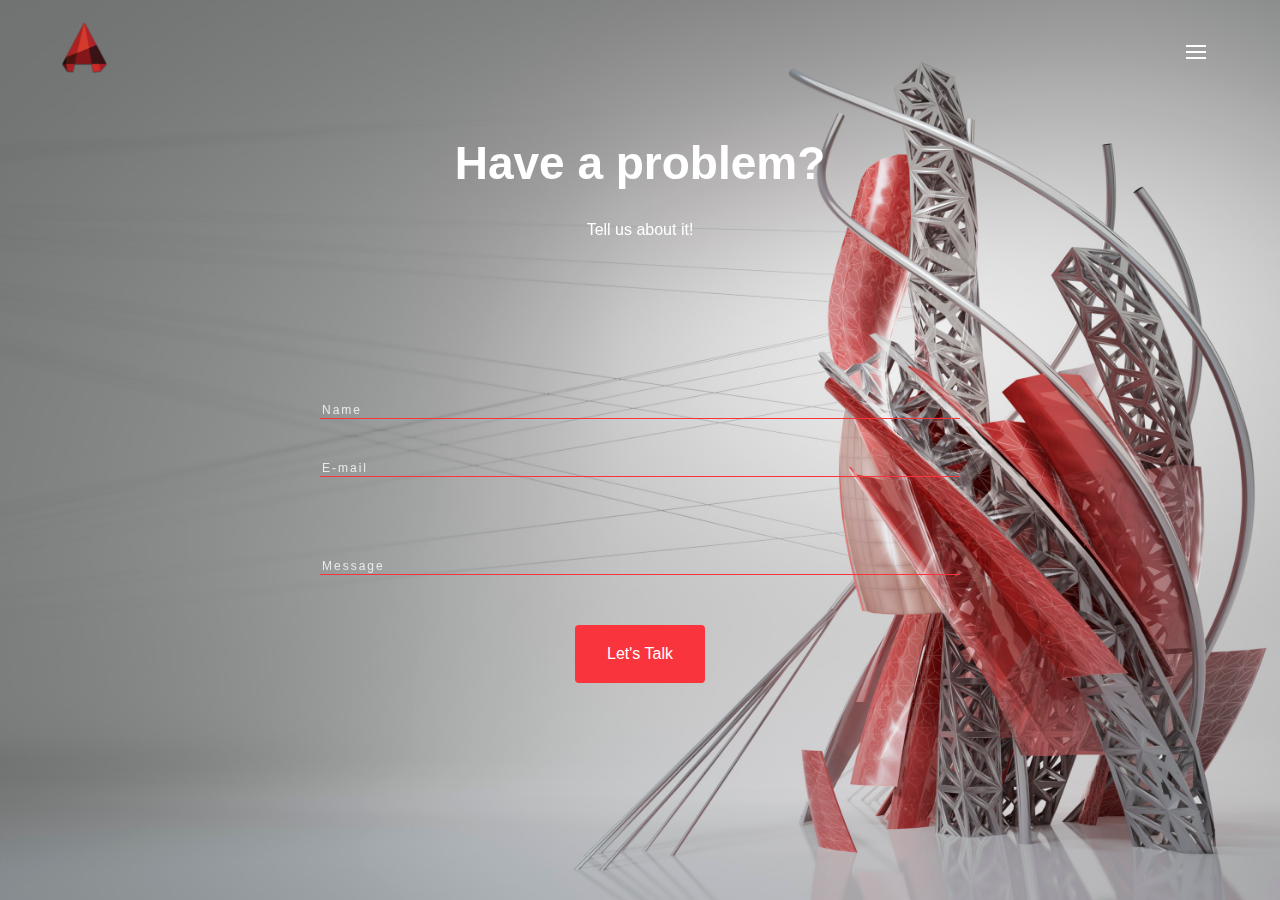
<file: support.html>
<html xmlns="http://www.w3.org/1999/xhtml">
<head>
    <meta charset="UTF-8">
    <meta name="viewport" content="width=device-width, initial-scale=1.0">
    <meta http-equiv="X-UA-Compatible" content="ie-edge">
    <title>AUTOCAD Tuturial-Support</title>

    <link href="Style/support.css" rel="stylesheet" />
 
    <script src="js/jquery-3.3.1.min.js"></script>
  
  <script type='text/javascript' src='js/app.js'></script>
</head>
<body>
    
  
    <div class="logo_intro">
        <div class="intro">         
          <div class="logo_ani">
                <svg version="1.1" id="Layer_1" xmlns="http://www.w3.org/2000/svg" xmlns:xlink="http://www.w3.org/1999/xlink" x="0px" y="0px"
                viewBox="-16 111 578 572" style="enable-background:new -16 111 578 572;" xml:space="preserve">
           <style type="text/css">
               .st0{fill:#000;stroke:#000;stroke-width:3;stroke-miterlimit:10;}
           </style>
           <g id="XMLID_1_">
               <path id="XMLID_55_" class="st0" d="M7.1,481h53.5l103.5-342c1.7-4.7,4.4-8.4,8.3-11.3c3.8-2.8,8.1-4.3,12.8-4.3
                   c6.3,0,11.6,2.2,15.8,6.5c4.2,4.3,6.3,9.3,6.3,15c0,1.7-0.3,3.8-1,6.5L77.1,480l319.5-5c6.3,0,11.5,2,15.5,6s6,9.3,6,16
                   c0,5.7-2.1,10.6-6.3,14.8c-4.2,4.2-9.1,6.4-14.8,6.8c-0.7,0-1.2-0.2-1.5-0.5l-389-17c-2.7,0-5-1.1-7-3.3c-2-2.2-3-4.6-3-7.3
                   C-2.7,484.2,0.8,481,7.1,481z"/>
               <path id="XMLID_57_" class="st0" d="M290.1,379l1,1.5c0.3,0,0.7,0.1,1,0.3c0.3,0.2,0.7,0.3,1,0.3c1.3,0,3.2-0.7,5.5-2l6-4
                   c2.3-2.3,4.9-4.9,7.8-7.8c2.8-2.8,5.6-6.6,8.3-11.3l2.5-3.5c0.7-2.3,1.6-4.2,2.8-5.5c1.2-1.3,2.3-3.5,3.3-6.5l4-7.5
                   c1.7-4.3,4.8-6.5,9.5-6.5c3,0,5.5,1.2,7.5,3.5c2,2.3,3,4.8,3,7.5c0,1.3-0.2,2.3-0.5,3l-1.5,2c-0.7,1.3-1.4,2.7-2.3,4
                   c-0.8,1.3-1.8,2.7-2.8,4l-8,12l-8,11.5c-3.7,5-8,10-13,15l-4,3.5c-0.7,0.7-1.3,1.3-2,1.8s-1.5,1.1-2.5,1.8l-5,3
                   c-1.7,0.7-3.7,1.3-6,2s-5,1-8,1c-1.7-0.3-3.6-0.8-5.8-1.3c-2.2-0.5-3.3-0.9-3.3-1.3c-2.7,5.3-5.5,10-8.5,14s-6.3,8.3-10,13l-7,6.5
                   c-2,1.7-4.6,3.3-7.8,5c-3.2,1.7-6.6,2.5-10.3,2.5h-2c-5.3,0-10.6-2.2-15.8-6.5s-7.8-11.2-7.8-20.5c0-6,0.5-12,1.5-18l3-13l1-4
                   l5.5-16l7-16c1.7-3.7,3.6-7.8,5.8-12.5s4.6-8.2,7.3-10.5l3.5-4c0.3-0.7,0.8-1.4,1.3-2.3c0.5-0.8,1.1-1.6,1.8-2.3l4.5-3.5
                   c2.7-1.7,5.3-3.3,8-5s6.8-2.5,12.5-2.5c1.3,0,2.3,0.2,3,0.5h2.5c5,0.7,9.1,2.9,12.3,6.8c3.2,3.8,4.8,8.1,4.8,12.8v2l-0.5,2.5
                   c0.7,2,1.1,3.9,1.3,5.8c0.2,1.8,0.3,3.6,0.3,5.3v5.5c0,1.7-0.1,3.3-0.3,5c-0.2,1.7-0.4,3.3-0.8,5l-2,9c-0.7,2.7-1.4,5.2-2.3,7.5
                   c-0.8,2.3-1.8,4.8-2.8,7.5h0.5V379z M252.1,359.5c-3,4-5.7,8.2-8,12.5s-4.5,8.8-6.5,13.5l-2,7c-1.3,4.7-2.4,8.6-3.3,11.8
                   c-0.8,3.2-1.1,6.1-0.8,8.8c0,1.7,0.2,3.3,0.5,5s0.7,2.5,1,2.5l3.5,0.5c0.3,0,2.3-1.2,6-3.5l4.5-4.5c0.7-1.3,1.3-2.2,2-2.5l5.5-9
                   c1.7-3.7,3.3-7.5,5-11.5s2.8-8,3.5-12c-1.7-2.7-2.8-5.8-3.5-9.5s-1-7-1-10l-1-6.5c-1,1-2,2.2-3,3.5
                   C253.6,356.8,252.8,358.2,252.1,359.5z"/>
               <path id="XMLID_60_" class="st0" d="M375.1,317c0-0.3,0.2-0.5,0.5-0.5l0.5-1.5c1.7-4.7,5-7,10-7c2.7,0,5,1.1,7,3.3
                   c2,2.2,3,4.6,3,7.3c0,0.7-0.1,1.1-0.3,1.3c-0.2,0.2-0.3,0.6-0.3,1.3l-1,1h0.5l-32.5,111c10-17,20.3-33.8,31-50.5
                   s21.8-33.2,33.5-49.5c2-2.3,4.5-3.5,7.5-3.5c2.7,0,4.9,0.8,6.8,2.5c1.8,1.7,2.8,3.8,2.8,6.5c0,2-0.5,3.7-1.5,5
                   c-23,37.3-44.3,75.6-64,114.8s-37.5,79.6-53.5,121.3l-22.5,62l-4.5,15.5l-2,6c-1.7,4-4.2,7.2-7.5,9.5s-7,3.5-11,3.5
                   c-5.7,0-10.3-2-14-6s-5.5-8.5-5.5-13.5c0-3,0.3-5.2,1-6.5l1.5-4l72-205l-4,3.5l-5.5,4l-4.5,1.5l-5.5-0.5c-1.7,0-3.2-0.6-4.5-1.8
                   c-1.3-1.2-2.3-2.1-3-2.8l-1.5-2.5c-2-4-3-8.3-3-13V424c0-2.7,0.2-5.3,0.5-7.8s0.8-4.9,1.5-7.3l1.5-10l2.5-9.5l2-10
                   c1.3-6.3,3.3-12.7,5.8-19s5.1-12.5,7.8-18.5l8.5-14c2-3.7,5-7,9-10l3.5-2.5c1.7-1,3.7-1.9,6-2.8c2.3-0.8,4.3-1.3,6-1.3l1.5-0.5h1
                   c0.7,0,2.7,0.3,6,1l7.5,2.5l3.5,3L375.1,317L375.1,317z M316.6,433.5l-0.5,0.5C316.5,434,316.6,433.8,316.6,433.5z M352.1,359.5
                   c-3.3,4.7-6.7,9.5-10,14.5s-6.2,10.2-8.5,15.5l-8,16c-1,2.7-2,5.4-3,8.3c-1,2.8-1.8,5.6-2.5,8.3l-1,4c0,0.7-0.1,1.3-0.3,2
                   c-0.2,0.7-0.3,1.3-0.3,2v2.5c1-0.7,1.8-1.5,2.5-2.5l10.5-13.5l9-16l8.5-16.5c2.3-4.7,4.4-9.5,6.3-14.5c1.8-5,3.9-9.8,6.3-14.5
                   c-2.7-0.7-4.3-1.3-5-2L352.1,359.5z"/>
               <path id="XMLID_64_" class="st0" d="M475.6,379l1,1.5c0.3,0,0.7,0.1,1,0.3c0.3,0.2,0.7,0.3,1,0.3c1.3,0,3.2-0.7,5.5-2l6-4
                   c2.3-2.3,4.9-4.9,7.8-7.8c2.8-2.8,5.6-6.6,8.3-11.3l2.5-3.5c0.7-2.3,1.6-4.2,2.8-5.5c1.2-1.3,2.3-3.5,3.3-6.5l4-7.5
                   c1.7-4.3,4.8-6.5,9.5-6.5c3,0,5.5,1.2,7.5,3.5c2,2.3,3,4.8,3,7.5c0,1.3-0.2,2.3-0.5,3l-1.5,2c-0.7,1.3-1.4,2.7-2.3,4
                   c-0.8,1.3-1.8,2.7-2.8,4l-8,12l-8,11.5c-3.7,5-8,10-13,15l-4,3.5c-0.7,0.7-1.3,1.3-2,1.8s-1.5,1.1-2.5,1.8l-5,3
                   c-1.7,0.7-3.7,1.3-6,2s-5,1-8,1c-1.7-0.3-3.6-0.8-5.8-1.3c-2.2-0.5-3.3-0.9-3.3-1.3c-2.7,5.3-5.5,10-8.5,14s-6.3,8.3-10,13l-7,6.5
                   c-2,1.7-4.6,3.3-7.8,5c-3.2,1.7-6.6,2.5-10.3,2.5h-2c-5.3,0-10.6-2.2-15.8-6.5c-5.2-4.3-7.8-11.2-7.8-20.5c0-6,0.5-12,1.5-18l3-13
                   l1-4l5.5-16l7-16c1.7-3.7,3.6-7.8,5.8-12.5c2.2-4.7,4.6-8.2,7.3-10.5l3.5-4c0.3-0.7,0.8-1.4,1.3-2.3c0.5-0.8,1.1-1.6,1.8-2.3
                   l4.5-3.5c2.7-1.7,5.3-3.3,8-5s6.8-2.5,12.5-2.5c1.3,0,2.3,0.2,3,0.5h2.5c5,0.7,9.1,2.9,12.3,6.8c3.2,3.8,4.8,8.1,4.8,12.8v2
                   l-0.5,2.5c0.7,2,1.1,3.9,1.3,5.8c0.2,1.8,0.3,3.6,0.3,5.3v5.5c0,1.7-0.1,3.3-0.3,5c-0.2,1.7-0.4,3.3-0.8,5l-2,9
                   c-0.7,2.7-1.4,5.2-2.3,7.5c-0.8,2.3-1.8,4.8-2.8,7.5h0.5V379z M437.6,359.5c-3,4-5.7,8.2-8,12.5s-4.5,8.8-6.5,13.5l-2,7
                   c-1.3,4.7-2.4,8.6-3.3,11.8c-0.8,3.2-1.1,6.1-0.8,8.8c0,1.7,0.2,3.3,0.5,5s0.7,2.5,1,2.5l3.5,0.5c0.3,0,2.3-1.2,6-3.5l4.5-4.5
                   c0.7-1.3,1.3-2.2,2-2.5l5.5-9c1.7-3.7,3.3-7.5,5-11.5s2.8-8,3.5-12c-1.7-2.7-2.8-5.8-3.5-9.5s-1-7-1-10l-1-6.5c-1,1-2,2.2-3,3.5
                   C439.1,356.8,438.3,358.2,437.6,359.5z"/>
           </g>
           </svg>
          </div>
        </div>
        </div>
      <div id="openMenu">
    <img src="Images/icons8-menu-24.png"/>
</div>
        <div id="closeMenu">
            <img src="Images/icons8-multiply-32_black.png" />
        </div>
        <a href="index.html" target="_self">
            <div id="logo_icon">
                <img src="Images/logo-autocad-png-autocad-architecture-designsoftware-fur-architekten-autocad-vector-png-600.png" />
            </div>
        </a>
            
        <div id="nav">
    <div id="logoSection">     
        <div class="logo-ani-small-wrapper">
            <div class="logo-ani-small">
                <svg version="1.1" id="Layer_1" xmlns="http://www.w3.org/2000/svg" xmlns:xlink="http://www.w3.org/1999/xlink" x="0px" y="0px"
        viewBox="-16 111 578 572" style="enable-background:new -16 111 578 572;" xml:space="preserve">
   <style type="text/css">
       .st0{fill:#000;stroke:#000;stroke-width:3;stroke-miterlimit:10;}
   </style>
   <g id="XMLID_1_">
       <path id="XMLID_55_" class="st0" d="M7.1,481h53.5l103.5-342c1.7-4.7,4.4-8.4,8.3-11.3c3.8-2.8,8.1-4.3,12.8-4.3
           c6.3,0,11.6,2.2,15.8,6.5c4.2,4.3,6.3,9.3,6.3,15c0,1.7-0.3,3.8-1,6.5L77.1,480l319.5-5c6.3,0,11.5,2,15.5,6s6,9.3,6,16
           c0,5.7-2.1,10.6-6.3,14.8c-4.2,4.2-9.1,6.4-14.8,6.8c-0.7,0-1.2-0.2-1.5-0.5l-389-17c-2.7,0-5-1.1-7-3.3c-2-2.2-3-4.6-3-7.3
           C-2.7,484.2,0.8,481,7.1,481z"/>
       <path id="XMLID_57_" class="st0" d="M290.1,379l1,1.5c0.3,0,0.7,0.1,1,0.3c0.3,0.2,0.7,0.3,1,0.3c1.3,0,3.2-0.7,5.5-2l6-4
           c2.3-2.3,4.9-4.9,7.8-7.8c2.8-2.8,5.6-6.6,8.3-11.3l2.5-3.5c0.7-2.3,1.6-4.2,2.8-5.5c1.2-1.3,2.3-3.5,3.3-6.5l4-7.5
           c1.7-4.3,4.8-6.5,9.5-6.5c3,0,5.5,1.2,7.5,3.5c2,2.3,3,4.8,3,7.5c0,1.3-0.2,2.3-0.5,3l-1.5,2c-0.7,1.3-1.4,2.7-2.3,4
           c-0.8,1.3-1.8,2.7-2.8,4l-8,12l-8,11.5c-3.7,5-8,10-13,15l-4,3.5c-0.7,0.7-1.3,1.3-2,1.8s-1.5,1.1-2.5,1.8l-5,3
           c-1.7,0.7-3.7,1.3-6,2s-5,1-8,1c-1.7-0.3-3.6-0.8-5.8-1.3c-2.2-0.5-3.3-0.9-3.3-1.3c-2.7,5.3-5.5,10-8.5,14s-6.3,8.3-10,13l-7,6.5
           c-2,1.7-4.6,3.3-7.8,5c-3.2,1.7-6.6,2.5-10.3,2.5h-2c-5.3,0-10.6-2.2-15.8-6.5s-7.8-11.2-7.8-20.5c0-6,0.5-12,1.5-18l3-13l1-4
           l5.5-16l7-16c1.7-3.7,3.6-7.8,5.8-12.5s4.6-8.2,7.3-10.5l3.5-4c0.3-0.7,0.8-1.4,1.3-2.3c0.5-0.8,1.1-1.6,1.8-2.3l4.5-3.5
           c2.7-1.7,5.3-3.3,8-5s6.8-2.5,12.5-2.5c1.3,0,2.3,0.2,3,0.5h2.5c5,0.7,9.1,2.9,12.3,6.8c3.2,3.8,4.8,8.1,4.8,12.8v2l-0.5,2.5
           c0.7,2,1.1,3.9,1.3,5.8c0.2,1.8,0.3,3.6,0.3,5.3v5.5c0,1.7-0.1,3.3-0.3,5c-0.2,1.7-0.4,3.3-0.8,5l-2,9c-0.7,2.7-1.4,5.2-2.3,7.5
           c-0.8,2.3-1.8,4.8-2.8,7.5h0.5V379z M252.1,359.5c-3,4-5.7,8.2-8,12.5s-4.5,8.8-6.5,13.5l-2,7c-1.3,4.7-2.4,8.6-3.3,11.8
           c-0.8,3.2-1.1,6.1-0.8,8.8c0,1.7,0.2,3.3,0.5,5s0.7,2.5,1,2.5l3.5,0.5c0.3,0,2.3-1.2,6-3.5l4.5-4.5c0.7-1.3,1.3-2.2,2-2.5l5.5-9
           c1.7-3.7,3.3-7.5,5-11.5s2.8-8,3.5-12c-1.7-2.7-2.8-5.8-3.5-9.5s-1-7-1-10l-1-6.5c-1,1-2,2.2-3,3.5
           C253.6,356.8,252.8,358.2,252.1,359.5z"/>
       <path id="XMLID_60_" class="st0" d="M375.1,317c0-0.3,0.2-0.5,0.5-0.5l0.5-1.5c1.7-4.7,5-7,10-7c2.7,0,5,1.1,7,3.3
           c2,2.2,3,4.6,3,7.3c0,0.7-0.1,1.1-0.3,1.3c-0.2,0.2-0.3,0.6-0.3,1.3l-1,1h0.5l-32.5,111c10-17,20.3-33.8,31-50.5
           s21.8-33.2,33.5-49.5c2-2.3,4.5-3.5,7.5-3.5c2.7,0,4.9,0.8,6.8,2.5c1.8,1.7,2.8,3.8,2.8,6.5c0,2-0.5,3.7-1.5,5
           c-23,37.3-44.3,75.6-64,114.8s-37.5,79.6-53.5,121.3l-22.5,62l-4.5,15.5l-2,6c-1.7,4-4.2,7.2-7.5,9.5s-7,3.5-11,3.5
           c-5.7,0-10.3-2-14-6s-5.5-8.5-5.5-13.5c0-3,0.3-5.2,1-6.5l1.5-4l72-205l-4,3.5l-5.5,4l-4.5,1.5l-5.5-0.5c-1.7,0-3.2-0.6-4.5-1.8
           c-1.3-1.2-2.3-2.1-3-2.8l-1.5-2.5c-2-4-3-8.3-3-13V424c0-2.7,0.2-5.3,0.5-7.8s0.8-4.9,1.5-7.3l1.5-10l2.5-9.5l2-10
           c1.3-6.3,3.3-12.7,5.8-19s5.1-12.5,7.8-18.5l8.5-14c2-3.7,5-7,9-10l3.5-2.5c1.7-1,3.7-1.9,6-2.8c2.3-0.8,4.3-1.3,6-1.3l1.5-0.5h1
           c0.7,0,2.7,0.3,6,1l7.5,2.5l3.5,3L375.1,317L375.1,317z M316.6,433.5l-0.5,0.5C316.5,434,316.6,433.8,316.6,433.5z M352.1,359.5
           c-3.3,4.7-6.7,9.5-10,14.5s-6.2,10.2-8.5,15.5l-8,16c-1,2.7-2,5.4-3,8.3c-1,2.8-1.8,5.6-2.5,8.3l-1,4c0,0.7-0.1,1.3-0.3,2
           c-0.2,0.7-0.3,1.3-0.3,2v2.5c1-0.7,1.8-1.5,2.5-2.5l10.5-13.5l9-16l8.5-16.5c2.3-4.7,4.4-9.5,6.3-14.5c1.8-5,3.9-9.8,6.3-14.5
           c-2.7-0.7-4.3-1.3-5-2L352.1,359.5z"/>
       <path id="XMLID_64_" class="st0" d="M475.6,379l1,1.5c0.3,0,0.7,0.1,1,0.3c0.3,0.2,0.7,0.3,1,0.3c1.3,0,3.2-0.7,5.5-2l6-4
           c2.3-2.3,4.9-4.9,7.8-7.8c2.8-2.8,5.6-6.6,8.3-11.3l2.5-3.5c0.7-2.3,1.6-4.2,2.8-5.5c1.2-1.3,2.3-3.5,3.3-6.5l4-7.5
           c1.7-4.3,4.8-6.5,9.5-6.5c3,0,5.5,1.2,7.5,3.5c2,2.3,3,4.8,3,7.5c0,1.3-0.2,2.3-0.5,3l-1.5,2c-0.7,1.3-1.4,2.7-2.3,4
           c-0.8,1.3-1.8,2.7-2.8,4l-8,12l-8,11.5c-3.7,5-8,10-13,15l-4,3.5c-0.7,0.7-1.3,1.3-2,1.8s-1.5,1.1-2.5,1.8l-5,3
           c-1.7,0.7-3.7,1.3-6,2s-5,1-8,1c-1.7-0.3-3.6-0.8-5.8-1.3c-2.2-0.5-3.3-0.9-3.3-1.3c-2.7,5.3-5.5,10-8.5,14s-6.3,8.3-10,13l-7,6.5
           c-2,1.7-4.6,3.3-7.8,5c-3.2,1.7-6.6,2.5-10.3,2.5h-2c-5.3,0-10.6-2.2-15.8-6.5c-5.2-4.3-7.8-11.2-7.8-20.5c0-6,0.5-12,1.5-18l3-13
           l1-4l5.5-16l7-16c1.7-3.7,3.6-7.8,5.8-12.5c2.2-4.7,4.6-8.2,7.3-10.5l3.5-4c0.3-0.7,0.8-1.4,1.3-2.3c0.5-0.8,1.1-1.6,1.8-2.3
           l4.5-3.5c2.7-1.7,5.3-3.3,8-5s6.8-2.5,12.5-2.5c1.3,0,2.3,0.2,3,0.5h2.5c5,0.7,9.1,2.9,12.3,6.8c3.2,3.8,4.8,8.1,4.8,12.8v2
           l-0.5,2.5c0.7,2,1.1,3.9,1.3,5.8c0.2,1.8,0.3,3.6,0.3,5.3v5.5c0,1.7-0.1,3.3-0.3,5c-0.2,1.7-0.4,3.3-0.8,5l-2,9
           c-0.7,2.7-1.4,5.2-2.3,7.5c-0.8,2.3-1.8,4.8-2.8,7.5h0.5V379z M437.6,359.5c-3,4-5.7,8.2-8,12.5s-4.5,8.8-6.5,13.5l-2,7
           c-1.3,4.7-2.4,8.6-3.3,11.8c-0.8,3.2-1.1,6.1-0.8,8.8c0,1.7,0.2,3.3,0.5,5s0.7,2.5,1,2.5l3.5,0.5c0.3,0,2.3-1.2,6-3.5l4.5-4.5
           c0.7-1.3,1.3-2.2,2-2.5l5.5-9c1.7-3.7,3.3-7.5,5-11.5s2.8-8,3.5-12c-1.7-2.7-2.8-5.8-3.5-9.5s-1-7-1-10l-1-6.5c-1,1-2,2.2-3,3.5
           C439.1,356.8,438.3,358.2,437.6,359.5z"/>
   </g>
   </svg>
            </div>
        </div>

        <div class="informations">
            <h3>-AutoCAD learning platform</h3>
            <p>Here is space</p>
            <p>For footer section</p>
            <p class="email">example@example.com</p>
        </div>
        

    </div>
    <div id="menuSection">
        <ul>
            <li onclick="location.href='index.html';" onmouseover="anim('home')">
                <div  id="home" class="menu">
                    HOM
                    <div class="rotate">E</div>
                </div>
            </li>
            <li onclick="location.href='lessons.html';" onmouseover="anim('class')">
                    <div  id="class" class="menu">
                        CLAS
                        <div class="rotate">S</div>
                    </div>
            </li>
            <li onclick="location.href='Support.html';" onmouseover="anim('support')">
                     <div  id="support" class="menu">
                            SUPPOR   
                            <div class="rotate">T</div>
                    </div>
            </li>
        </ul>

    </div>
</div>

<div class="main_content">

    <div class="header">
    <h1>Have a problem?</h1>
    <p>Tell us about it!</p>
    </div>
    
    <div class="form">
        <form>
            <input class="input" type="text" placeholder="Name" >
            <input class="input" type="text" placeholder="E-mail" >
            <input class="input" id="msg" type="text" placeholder="Message" >
            <button class="button" type="button">Let's Talk</button>
    
        </form>
    
    </div>
    
    </div>


  
</body>
</html>
</file>
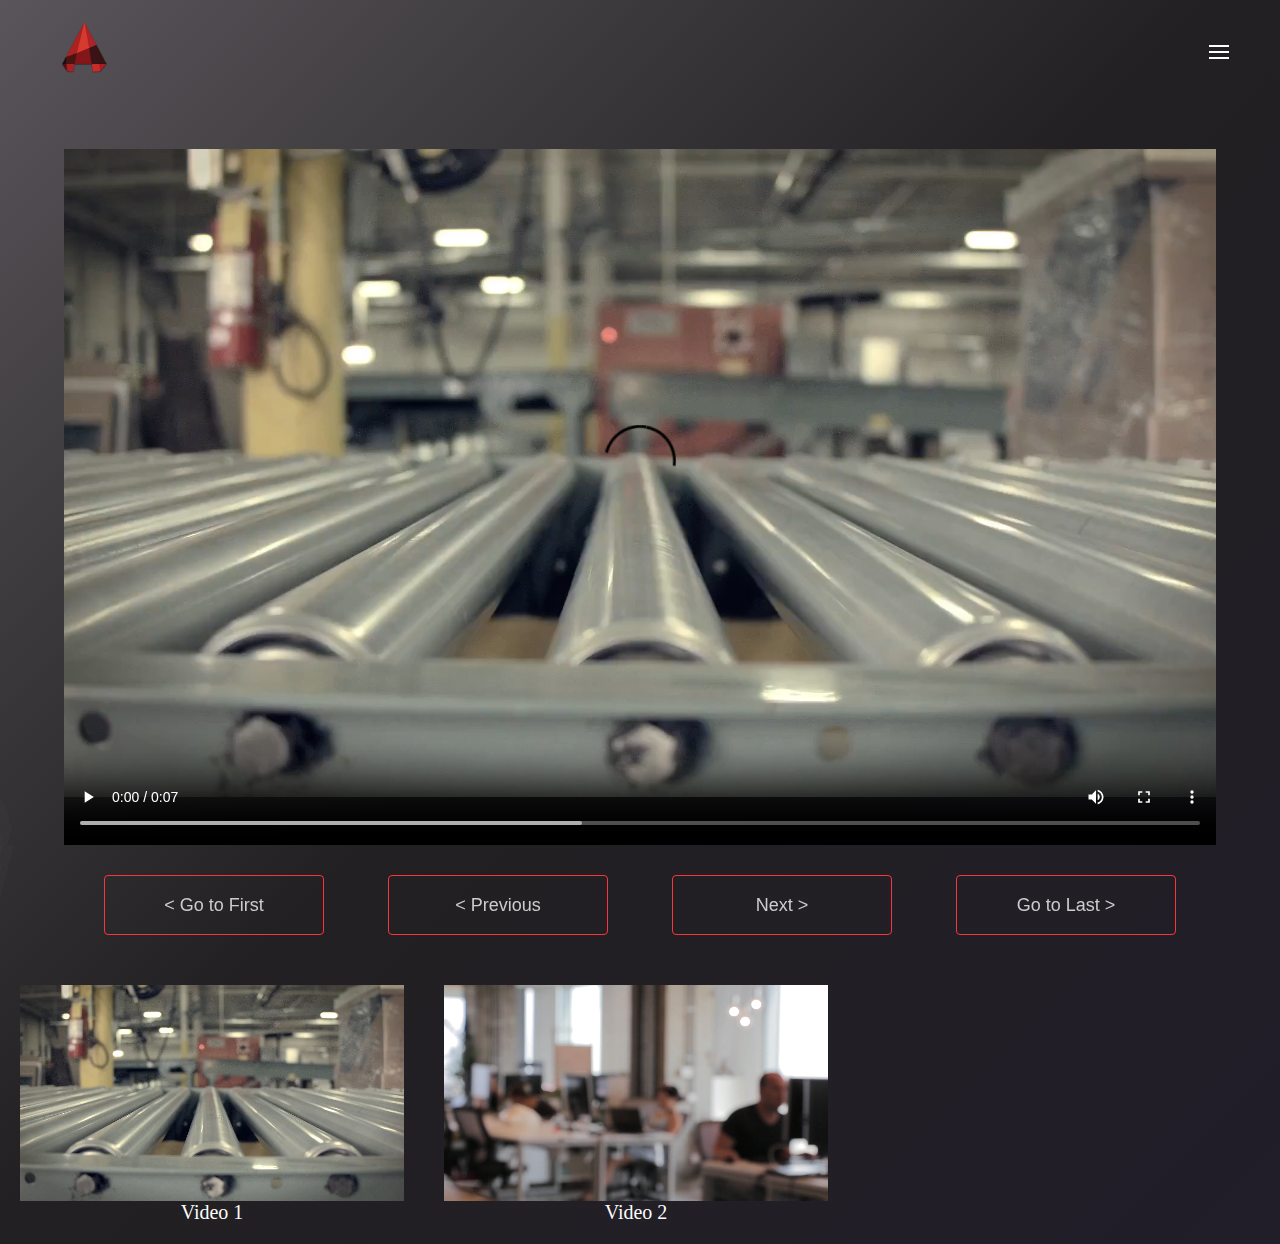
<file: videos.html>
<html xmlns="http://www.w3.org/1999/xhtml">
<head runat="server">
    <meta charset="UTF-8">
    <meta name="viewport" content="width=device-width, initial-scale=1.0">
    <meta http-equiv="X-UA-Compatible" content="ie-edge">
    <title>AUTOCAD Tuturial-Videos</title>

    <link href="Style/videos.css" rel="stylesheet" />
 
    <script src="js/jquery-3.3.1.min.js"></script>
  
  <script type='text/javascript' src='js/app.js'></script>
</head>
<body>
    <form id="form1" runat="server">
<div class="logo_intro">
        <div class="intro">         
          <div class="logo_ani">
                <svg version="1.1" id="Layer_1" xmlns="http://www.w3.org/2000/svg" xmlns:xlink="http://www.w3.org/1999/xlink" x="0px" y="0px"
                viewBox="-16 111 578 572" style="enable-background:new -16 111 578 572;" xml:space="preserve">
           <style type="text/css">
               .st0{fill:#000;stroke:#000;stroke-width:3;stroke-miterlimit:10;}
           </style>
           <g id="XMLID_1_">
               <path id="XMLID_55_" class="st0" d="M7.1,481h53.5l103.5-342c1.7-4.7,4.4-8.4,8.3-11.3c3.8-2.8,8.1-4.3,12.8-4.3
                   c6.3,0,11.6,2.2,15.8,6.5c4.2,4.3,6.3,9.3,6.3,15c0,1.7-0.3,3.8-1,6.5L77.1,480l319.5-5c6.3,0,11.5,2,15.5,6s6,9.3,6,16
                   c0,5.7-2.1,10.6-6.3,14.8c-4.2,4.2-9.1,6.4-14.8,6.8c-0.7,0-1.2-0.2-1.5-0.5l-389-17c-2.7,0-5-1.1-7-3.3c-2-2.2-3-4.6-3-7.3
                   C-2.7,484.2,0.8,481,7.1,481z"/>
               <path id="XMLID_57_" class="st0" d="M290.1,379l1,1.5c0.3,0,0.7,0.1,1,0.3c0.3,0.2,0.7,0.3,1,0.3c1.3,0,3.2-0.7,5.5-2l6-4
                   c2.3-2.3,4.9-4.9,7.8-7.8c2.8-2.8,5.6-6.6,8.3-11.3l2.5-3.5c0.7-2.3,1.6-4.2,2.8-5.5c1.2-1.3,2.3-3.5,3.3-6.5l4-7.5
                   c1.7-4.3,4.8-6.5,9.5-6.5c3,0,5.5,1.2,7.5,3.5c2,2.3,3,4.8,3,7.5c0,1.3-0.2,2.3-0.5,3l-1.5,2c-0.7,1.3-1.4,2.7-2.3,4
                   c-0.8,1.3-1.8,2.7-2.8,4l-8,12l-8,11.5c-3.7,5-8,10-13,15l-4,3.5c-0.7,0.7-1.3,1.3-2,1.8s-1.5,1.1-2.5,1.8l-5,3
                   c-1.7,0.7-3.7,1.3-6,2s-5,1-8,1c-1.7-0.3-3.6-0.8-5.8-1.3c-2.2-0.5-3.3-0.9-3.3-1.3c-2.7,5.3-5.5,10-8.5,14s-6.3,8.3-10,13l-7,6.5
                   c-2,1.7-4.6,3.3-7.8,5c-3.2,1.7-6.6,2.5-10.3,2.5h-2c-5.3,0-10.6-2.2-15.8-6.5s-7.8-11.2-7.8-20.5c0-6,0.5-12,1.5-18l3-13l1-4
                   l5.5-16l7-16c1.7-3.7,3.6-7.8,5.8-12.5s4.6-8.2,7.3-10.5l3.5-4c0.3-0.7,0.8-1.4,1.3-2.3c0.5-0.8,1.1-1.6,1.8-2.3l4.5-3.5
                   c2.7-1.7,5.3-3.3,8-5s6.8-2.5,12.5-2.5c1.3,0,2.3,0.2,3,0.5h2.5c5,0.7,9.1,2.9,12.3,6.8c3.2,3.8,4.8,8.1,4.8,12.8v2l-0.5,2.5
                   c0.7,2,1.1,3.9,1.3,5.8c0.2,1.8,0.3,3.6,0.3,5.3v5.5c0,1.7-0.1,3.3-0.3,5c-0.2,1.7-0.4,3.3-0.8,5l-2,9c-0.7,2.7-1.4,5.2-2.3,7.5
                   c-0.8,2.3-1.8,4.8-2.8,7.5h0.5V379z M252.1,359.5c-3,4-5.7,8.2-8,12.5s-4.5,8.8-6.5,13.5l-2,7c-1.3,4.7-2.4,8.6-3.3,11.8
                   c-0.8,3.2-1.1,6.1-0.8,8.8c0,1.7,0.2,3.3,0.5,5s0.7,2.5,1,2.5l3.5,0.5c0.3,0,2.3-1.2,6-3.5l4.5-4.5c0.7-1.3,1.3-2.2,2-2.5l5.5-9
                   c1.7-3.7,3.3-7.5,5-11.5s2.8-8,3.5-12c-1.7-2.7-2.8-5.8-3.5-9.5s-1-7-1-10l-1-6.5c-1,1-2,2.2-3,3.5
                   C253.6,356.8,252.8,358.2,252.1,359.5z"/>
               <path id="XMLID_60_" class="st0" d="M375.1,317c0-0.3,0.2-0.5,0.5-0.5l0.5-1.5c1.7-4.7,5-7,10-7c2.7,0,5,1.1,7,3.3
                   c2,2.2,3,4.6,3,7.3c0,0.7-0.1,1.1-0.3,1.3c-0.2,0.2-0.3,0.6-0.3,1.3l-1,1h0.5l-32.5,111c10-17,20.3-33.8,31-50.5
                   s21.8-33.2,33.5-49.5c2-2.3,4.5-3.5,7.5-3.5c2.7,0,4.9,0.8,6.8,2.5c1.8,1.7,2.8,3.8,2.8,6.5c0,2-0.5,3.7-1.5,5
                   c-23,37.3-44.3,75.6-64,114.8s-37.5,79.6-53.5,121.3l-22.5,62l-4.5,15.5l-2,6c-1.7,4-4.2,7.2-7.5,9.5s-7,3.5-11,3.5
                   c-5.7,0-10.3-2-14-6s-5.5-8.5-5.5-13.5c0-3,0.3-5.2,1-6.5l1.5-4l72-205l-4,3.5l-5.5,4l-4.5,1.5l-5.5-0.5c-1.7,0-3.2-0.6-4.5-1.8
                   c-1.3-1.2-2.3-2.1-3-2.8l-1.5-2.5c-2-4-3-8.3-3-13V424c0-2.7,0.2-5.3,0.5-7.8s0.8-4.9,1.5-7.3l1.5-10l2.5-9.5l2-10
                   c1.3-6.3,3.3-12.7,5.8-19s5.1-12.5,7.8-18.5l8.5-14c2-3.7,5-7,9-10l3.5-2.5c1.7-1,3.7-1.9,6-2.8c2.3-0.8,4.3-1.3,6-1.3l1.5-0.5h1
                   c0.7,0,2.7,0.3,6,1l7.5,2.5l3.5,3L375.1,317L375.1,317z M316.6,433.5l-0.5,0.5C316.5,434,316.6,433.8,316.6,433.5z M352.1,359.5
                   c-3.3,4.7-6.7,9.5-10,14.5s-6.2,10.2-8.5,15.5l-8,16c-1,2.7-2,5.4-3,8.3c-1,2.8-1.8,5.6-2.5,8.3l-1,4c0,0.7-0.1,1.3-0.3,2
                   c-0.2,0.7-0.3,1.3-0.3,2v2.5c1-0.7,1.8-1.5,2.5-2.5l10.5-13.5l9-16l8.5-16.5c2.3-4.7,4.4-9.5,6.3-14.5c1.8-5,3.9-9.8,6.3-14.5
                   c-2.7-0.7-4.3-1.3-5-2L352.1,359.5z"/>
               <path id="XMLID_64_" class="st0" d="M475.6,379l1,1.5c0.3,0,0.7,0.1,1,0.3c0.3,0.2,0.7,0.3,1,0.3c1.3,0,3.2-0.7,5.5-2l6-4
                   c2.3-2.3,4.9-4.9,7.8-7.8c2.8-2.8,5.6-6.6,8.3-11.3l2.5-3.5c0.7-2.3,1.6-4.2,2.8-5.5c1.2-1.3,2.3-3.5,3.3-6.5l4-7.5
                   c1.7-4.3,4.8-6.5,9.5-6.5c3,0,5.5,1.2,7.5,3.5c2,2.3,3,4.8,3,7.5c0,1.3-0.2,2.3-0.5,3l-1.5,2c-0.7,1.3-1.4,2.7-2.3,4
                   c-0.8,1.3-1.8,2.7-2.8,4l-8,12l-8,11.5c-3.7,5-8,10-13,15l-4,3.5c-0.7,0.7-1.3,1.3-2,1.8s-1.5,1.1-2.5,1.8l-5,3
                   c-1.7,0.7-3.7,1.3-6,2s-5,1-8,1c-1.7-0.3-3.6-0.8-5.8-1.3c-2.2-0.5-3.3-0.9-3.3-1.3c-2.7,5.3-5.5,10-8.5,14s-6.3,8.3-10,13l-7,6.5
                   c-2,1.7-4.6,3.3-7.8,5c-3.2,1.7-6.6,2.5-10.3,2.5h-2c-5.3,0-10.6-2.2-15.8-6.5c-5.2-4.3-7.8-11.2-7.8-20.5c0-6,0.5-12,1.5-18l3-13
                   l1-4l5.5-16l7-16c1.7-3.7,3.6-7.8,5.8-12.5c2.2-4.7,4.6-8.2,7.3-10.5l3.5-4c0.3-0.7,0.8-1.4,1.3-2.3c0.5-0.8,1.1-1.6,1.8-2.3
                   l4.5-3.5c2.7-1.7,5.3-3.3,8-5s6.8-2.5,12.5-2.5c1.3,0,2.3,0.2,3,0.5h2.5c5,0.7,9.1,2.9,12.3,6.8c3.2,3.8,4.8,8.1,4.8,12.8v2
                   l-0.5,2.5c0.7,2,1.1,3.9,1.3,5.8c0.2,1.8,0.3,3.6,0.3,5.3v5.5c0,1.7-0.1,3.3-0.3,5c-0.2,1.7-0.4,3.3-0.8,5l-2,9
                   c-0.7,2.7-1.4,5.2-2.3,7.5c-0.8,2.3-1.8,4.8-2.8,7.5h0.5V379z M437.6,359.5c-3,4-5.7,8.2-8,12.5s-4.5,8.8-6.5,13.5l-2,7
                   c-1.3,4.7-2.4,8.6-3.3,11.8c-0.8,3.2-1.1,6.1-0.8,8.8c0,1.7,0.2,3.3,0.5,5s0.7,2.5,1,2.5l3.5,0.5c0.3,0,2.3-1.2,6-3.5l4.5-4.5
                   c0.7-1.3,1.3-2.2,2-2.5l5.5-9c1.7-3.7,3.3-7.5,5-11.5s2.8-8,3.5-12c-1.7-2.7-2.8-5.8-3.5-9.5s-1-7-1-10l-1-6.5c-1,1-2,2.2-3,3.5
                   C439.1,356.8,438.3,358.2,437.6,359.5z"/>
           </g>
           </svg>
          </div>
        </div>
        </div>
      <div id="openMenu">
    <img src="Images/icons8-menu-24.png"/>
</div>
        <div id="closeMenu">
            <img src="Images/icons8-multiply-32_black.png" />
        </div>
        <a href="index.html" target="_self">
            <div id="logo_icon">
                <img src="Images/logo-autocad-png-autocad-architecture-designsoftware-fur-architekten-autocad-vector-png-600.png" />
            </div>
        </a>
            
        <div id="nav">
    <div id="logoSection">     
        <div class="logo-ani-small-wrapper">
            <div class="logo-ani-small">
                <svg version="1.1" id="Layer_1" xmlns="http://www.w3.org/2000/svg" xmlns:xlink="http://www.w3.org/1999/xlink" x="0px" y="0px"
        viewBox="-16 111 578 572" style="enable-background:new -16 111 578 572;" xml:space="preserve">
   <style type="text/css">
       .st0{fill:#000;stroke:#000;stroke-width:3;stroke-miterlimit:10;}
   </style>
   <g id="XMLID_1_">
       <path id="XMLID_55_" class="st0" d="M7.1,481h53.5l103.5-342c1.7-4.7,4.4-8.4,8.3-11.3c3.8-2.8,8.1-4.3,12.8-4.3
           c6.3,0,11.6,2.2,15.8,6.5c4.2,4.3,6.3,9.3,6.3,15c0,1.7-0.3,3.8-1,6.5L77.1,480l319.5-5c6.3,0,11.5,2,15.5,6s6,9.3,6,16
           c0,5.7-2.1,10.6-6.3,14.8c-4.2,4.2-9.1,6.4-14.8,6.8c-0.7,0-1.2-0.2-1.5-0.5l-389-17c-2.7,0-5-1.1-7-3.3c-2-2.2-3-4.6-3-7.3
           C-2.7,484.2,0.8,481,7.1,481z"/>
       <path id="XMLID_57_" class="st0" d="M290.1,379l1,1.5c0.3,0,0.7,0.1,1,0.3c0.3,0.2,0.7,0.3,1,0.3c1.3,0,3.2-0.7,5.5-2l6-4
           c2.3-2.3,4.9-4.9,7.8-7.8c2.8-2.8,5.6-6.6,8.3-11.3l2.5-3.5c0.7-2.3,1.6-4.2,2.8-5.5c1.2-1.3,2.3-3.5,3.3-6.5l4-7.5
           c1.7-4.3,4.8-6.5,9.5-6.5c3,0,5.5,1.2,7.5,3.5c2,2.3,3,4.8,3,7.5c0,1.3-0.2,2.3-0.5,3l-1.5,2c-0.7,1.3-1.4,2.7-2.3,4
           c-0.8,1.3-1.8,2.7-2.8,4l-8,12l-8,11.5c-3.7,5-8,10-13,15l-4,3.5c-0.7,0.7-1.3,1.3-2,1.8s-1.5,1.1-2.5,1.8l-5,3
           c-1.7,0.7-3.7,1.3-6,2s-5,1-8,1c-1.7-0.3-3.6-0.8-5.8-1.3c-2.2-0.5-3.3-0.9-3.3-1.3c-2.7,5.3-5.5,10-8.5,14s-6.3,8.3-10,13l-7,6.5
           c-2,1.7-4.6,3.3-7.8,5c-3.2,1.7-6.6,2.5-10.3,2.5h-2c-5.3,0-10.6-2.2-15.8-6.5s-7.8-11.2-7.8-20.5c0-6,0.5-12,1.5-18l3-13l1-4
           l5.5-16l7-16c1.7-3.7,3.6-7.8,5.8-12.5s4.6-8.2,7.3-10.5l3.5-4c0.3-0.7,0.8-1.4,1.3-2.3c0.5-0.8,1.1-1.6,1.8-2.3l4.5-3.5
           c2.7-1.7,5.3-3.3,8-5s6.8-2.5,12.5-2.5c1.3,0,2.3,0.2,3,0.5h2.5c5,0.7,9.1,2.9,12.3,6.8c3.2,3.8,4.8,8.1,4.8,12.8v2l-0.5,2.5
           c0.7,2,1.1,3.9,1.3,5.8c0.2,1.8,0.3,3.6,0.3,5.3v5.5c0,1.7-0.1,3.3-0.3,5c-0.2,1.7-0.4,3.3-0.8,5l-2,9c-0.7,2.7-1.4,5.2-2.3,7.5
           c-0.8,2.3-1.8,4.8-2.8,7.5h0.5V379z M252.1,359.5c-3,4-5.7,8.2-8,12.5s-4.5,8.8-6.5,13.5l-2,7c-1.3,4.7-2.4,8.6-3.3,11.8
           c-0.8,3.2-1.1,6.1-0.8,8.8c0,1.7,0.2,3.3,0.5,5s0.7,2.5,1,2.5l3.5,0.5c0.3,0,2.3-1.2,6-3.5l4.5-4.5c0.7-1.3,1.3-2.2,2-2.5l5.5-9
           c1.7-3.7,3.3-7.5,5-11.5s2.8-8,3.5-12c-1.7-2.7-2.8-5.8-3.5-9.5s-1-7-1-10l-1-6.5c-1,1-2,2.2-3,3.5
           C253.6,356.8,252.8,358.2,252.1,359.5z"/>
       <path id="XMLID_60_" class="st0" d="M375.1,317c0-0.3,0.2-0.5,0.5-0.5l0.5-1.5c1.7-4.7,5-7,10-7c2.7,0,5,1.1,7,3.3
           c2,2.2,3,4.6,3,7.3c0,0.7-0.1,1.1-0.3,1.3c-0.2,0.2-0.3,0.6-0.3,1.3l-1,1h0.5l-32.5,111c10-17,20.3-33.8,31-50.5
           s21.8-33.2,33.5-49.5c2-2.3,4.5-3.5,7.5-3.5c2.7,0,4.9,0.8,6.8,2.5c1.8,1.7,2.8,3.8,2.8,6.5c0,2-0.5,3.7-1.5,5
           c-23,37.3-44.3,75.6-64,114.8s-37.5,79.6-53.5,121.3l-22.5,62l-4.5,15.5l-2,6c-1.7,4-4.2,7.2-7.5,9.5s-7,3.5-11,3.5
           c-5.7,0-10.3-2-14-6s-5.5-8.5-5.5-13.5c0-3,0.3-5.2,1-6.5l1.5-4l72-205l-4,3.5l-5.5,4l-4.5,1.5l-5.5-0.5c-1.7,0-3.2-0.6-4.5-1.8
           c-1.3-1.2-2.3-2.1-3-2.8l-1.5-2.5c-2-4-3-8.3-3-13V424c0-2.7,0.2-5.3,0.5-7.8s0.8-4.9,1.5-7.3l1.5-10l2.5-9.5l2-10
           c1.3-6.3,3.3-12.7,5.8-19s5.1-12.5,7.8-18.5l8.5-14c2-3.7,5-7,9-10l3.5-2.5c1.7-1,3.7-1.9,6-2.8c2.3-0.8,4.3-1.3,6-1.3l1.5-0.5h1
           c0.7,0,2.7,0.3,6,1l7.5,2.5l3.5,3L375.1,317L375.1,317z M316.6,433.5l-0.5,0.5C316.5,434,316.6,433.8,316.6,433.5z M352.1,359.5
           c-3.3,4.7-6.7,9.5-10,14.5s-6.2,10.2-8.5,15.5l-8,16c-1,2.7-2,5.4-3,8.3c-1,2.8-1.8,5.6-2.5,8.3l-1,4c0,0.7-0.1,1.3-0.3,2
           c-0.2,0.7-0.3,1.3-0.3,2v2.5c1-0.7,1.8-1.5,2.5-2.5l10.5-13.5l9-16l8.5-16.5c2.3-4.7,4.4-9.5,6.3-14.5c1.8-5,3.9-9.8,6.3-14.5
           c-2.7-0.7-4.3-1.3-5-2L352.1,359.5z"/>
       <path id="XMLID_64_" class="st0" d="M475.6,379l1,1.5c0.3,0,0.7,0.1,1,0.3c0.3,0.2,0.7,0.3,1,0.3c1.3,0,3.2-0.7,5.5-2l6-4
           c2.3-2.3,4.9-4.9,7.8-7.8c2.8-2.8,5.6-6.6,8.3-11.3l2.5-3.5c0.7-2.3,1.6-4.2,2.8-5.5c1.2-1.3,2.3-3.5,3.3-6.5l4-7.5
           c1.7-4.3,4.8-6.5,9.5-6.5c3,0,5.5,1.2,7.5,3.5c2,2.3,3,4.8,3,7.5c0,1.3-0.2,2.3-0.5,3l-1.5,2c-0.7,1.3-1.4,2.7-2.3,4
           c-0.8,1.3-1.8,2.7-2.8,4l-8,12l-8,11.5c-3.7,5-8,10-13,15l-4,3.5c-0.7,0.7-1.3,1.3-2,1.8s-1.5,1.1-2.5,1.8l-5,3
           c-1.7,0.7-3.7,1.3-6,2s-5,1-8,1c-1.7-0.3-3.6-0.8-5.8-1.3c-2.2-0.5-3.3-0.9-3.3-1.3c-2.7,5.3-5.5,10-8.5,14s-6.3,8.3-10,13l-7,6.5
           c-2,1.7-4.6,3.3-7.8,5c-3.2,1.7-6.6,2.5-10.3,2.5h-2c-5.3,0-10.6-2.2-15.8-6.5c-5.2-4.3-7.8-11.2-7.8-20.5c0-6,0.5-12,1.5-18l3-13
           l1-4l5.5-16l7-16c1.7-3.7,3.6-7.8,5.8-12.5c2.2-4.7,4.6-8.2,7.3-10.5l3.5-4c0.3-0.7,0.8-1.4,1.3-2.3c0.5-0.8,1.1-1.6,1.8-2.3
           l4.5-3.5c2.7-1.7,5.3-3.3,8-5s6.8-2.5,12.5-2.5c1.3,0,2.3,0.2,3,0.5h2.5c5,0.7,9.1,2.9,12.3,6.8c3.2,3.8,4.8,8.1,4.8,12.8v2
           l-0.5,2.5c0.7,2,1.1,3.9,1.3,5.8c0.2,1.8,0.3,3.6,0.3,5.3v5.5c0,1.7-0.1,3.3-0.3,5c-0.2,1.7-0.4,3.3-0.8,5l-2,9
           c-0.7,2.7-1.4,5.2-2.3,7.5c-0.8,2.3-1.8,4.8-2.8,7.5h0.5V379z M437.6,359.5c-3,4-5.7,8.2-8,12.5s-4.5,8.8-6.5,13.5l-2,7
           c-1.3,4.7-2.4,8.6-3.3,11.8c-0.8,3.2-1.1,6.1-0.8,8.8c0,1.7,0.2,3.3,0.5,5s0.7,2.5,1,2.5l3.5,0.5c0.3,0,2.3-1.2,6-3.5l4.5-4.5
           c0.7-1.3,1.3-2.2,2-2.5l5.5-9c1.7-3.7,3.3-7.5,5-11.5s2.8-8,3.5-12c-1.7-2.7-2.8-5.8-3.5-9.5s-1-7-1-10l-1-6.5c-1,1-2,2.2-3,3.5
           C439.1,356.8,438.3,358.2,437.6,359.5z"/>
   </g>
   </svg>
            </div>
        </div>

        <div class="informations">
            <h3>-AutoCAD learning platform</h3>
            <p>Here is space</p>
            <p>For footer section</p>
            <p class="email">example@example.com</p>
        </div>
        

    </div>
    <div id="menuSection">
        <ul>
            <li onclick="location.href='index.html';" onmouseover="anim('home')">
                <div  id="home" class="menu">
                    HOM
                    <div class="rotate">E</div>
                </div>
            </li>
            <li onclick="location.href='lessons.html';" onmouseover="anim('class')">
                    <div  id="class" class="menu">
                        CLAS
                        <div class="rotate">S</div>
                    </div>
            </li>
            <li onclick="location.href='Support.html';" onmouseover="anim('support')">
                     <div  id="support" class="menu">
                            SUPPOR   
                            <div class="rotate">T</div>
                    </div>
            </li>
        </ul>

    </div>
</div>
       <div class="main_content">
           <h1 id="txtVideoTitle" runat="server"></h1>
            <div id="video_play" class="video_play">
  <video id="videoPlayer" src="" autobuffer controls controlsList="nodownload" />
               
<script type="text/javascript">


</script>          
    </div>
    <div class="controls">
        <button type="button" onclick="firstVideo()"> < Go to First </button>
        <button type="button" onclick="previousVid()">< Previous</button>
        <button type="button" onclick="nextVid()">Next ></button>
        <button type="button"onclick="lastVideo()">Go to Last ></button>
    </div> 


            <div class="video_list">
                
                    <div class="video_hold">
                        <div class="video_show" >
                                <video  class="myvideos" id="1"  width="400" muted   src="Videos/348516411.mp4" ></video>
                            </div>
                        Video 1
                    </div>
                
            
                
                     <div class="video_hold">
                        <div class="video_show" >
                                <video  class="myvideos" id="2" width="400" muted src="Videos/563399566.mp4" ></video>
                        </div>
                         Video 2
                    </div> 
                

        
        </div>

    
        
    </div>

    
        
         
    
   
    </form>
</body>
</html>
</file>
<file: Style/Style.css>
﻿@import url('https://fonts.googleapis.com/css?family=Merriweather+Sans|Open+Sans');

html {
    margin: 0;
    padding: 0;
    width: 100%;
}

body {
    margin: 0;
    padding: 0;
    width: 100%;
    text-align: center;
    background-size: cover;
    height: 100vh;
    display: table;
}

.logo_ani {
    position: absolute;
    top: 45%;
    left: 50%;
    transform: translate(-50%, -50%);
    width: 30%;
}


path {
    stroke: #000;
    fill: #000;
    stroke-dasharray: 1800;
    opacity: 10;
    animation: animate 2s cubic-bezier(0,0.23,1,.1);
}

@keyframes animate {
    0% {
        opacity: 0;
        fill: none;
        stroke-dashoffset: 1800;
    }

    30% {
        opacity: 10;
        fill: none;
        stroke-dashoffset: 1800;
    }

    90% {
        fill: rgba(0, 0, 0, 0);
    }


    100% {
        opacity: 10;
        fill: rgba(0, 0, 0, 1);
        stroke-dashoffset: 0;
    }
}

.logo_intro {
    position: fixed;
    width: 100%;
    height: 100%;
    background: #fff;
    z-index: 2;
    animation: 4s slidy;
}

.intro {
    position: absolute;
    width: 100%;
    top: 50%;
    animation: 4s slidy;
}

@keyframes slidy {
    0% {
        left: 0%
    }

    60% {
        left: 0%
    }

    100% {
        left: -100%
    }
}

.logo_intro {
    left: -100%;
}

.intro {
    left: -100%;
}


#particles {
    position: absolute;
    width: 100%;
    height: 100%;
    background: #fff;
    z-index: -1;
}

#wrapper {
    position: absolute;
    width: 100%;
    top: 50%;
}

#nav {
    height: 100vh;
    width: 100%;
    position: fixed;
}

#logoSection {
    height: 100%;
    width: 50%;
    background-color: #fcfcfc;
    box-shadow: 10px 0 30px rgba(0, 0, 0, .4);
    position: absolute;
    z-index: 3;
    left: -200%;
}

    #logoSection h3 {
        font-family: 'Merrwrather',sans-serif;
        font-size: 28px;
        text-align: center;
        color:#010101;

    }
    #logoSection p {
        font-family: 'Open sans',sans-serif;
        font-size: 18px;
        text-align: center;
        color: #ccc;
    }
    #logoSection .email {
        font-family: 'Open sans',sans-serif;
        font-size: 18px;
        text-align: center;
        color: #fa343d;
    }

 .informations{
     position:relative;
     top:20%;

 }

.logo-ani-small-wrapper {
    position: relative;
    width: 100%;
    top: 75%;
    left:0;
    
}

.logo-ani-small {
    position: absolute;
    width: 20%;
    top: 0;
    left: 40%;
    
}


.logo-ani-small path {
        stroke: #000;
        fill: #000;
        stroke-dasharray: 1800;
        opacity: 10;
        animation: smallanimate 2s cubic-bezier(0,0.23,1,.1);
    }

   
@keyframes smallanimate {
    0% {
        opacity: 0;
        fill: none;
        stroke-dashoffset: 1800;
    }

    30% {
        opacity: 10;
        fill: none;
        stroke-dashoffset: 1800;
    }

    90% {
        fill: rgba(0, 0, 0, 0);
    }


    100% {
        opacity: 10;
        fill: rgba(0, 0, 0, 1);
        stroke-dashoffset: 0;
    }
}

#menuSection {
    height: 100%;
    width: 50%;
    background-color: #f1f1f1;
    position: absolute;
    left: 200%;
    z-index: 2;
}

    #menuSection ul {
        list-style: none;
        margin: 0px;
        padding: 0px;
        position: absolute;
        top: 30%;
        left: -1%;
    }

        #menuSection ul li {
            height: 100px;
            width: 350px;
            font-family: 'Merriweather', sans-serif;
            font-size: 40px;
            line-height: 100px;
            cursor: pointer;
        }

.menu {
    height: 100px;
    width: 0px;
    background-color: #000;
    display: flex;
    position: absolute;
    left: -0.2%;
    cursor: pointer;
    pointer-events: none;
    transition: all .5s
}

.rotate {
    pointer-events: none;
}

#menuSection ul li:hover .menu {
    width: 200px;
    color: #fff;
}

#openMenu {
    height: 70px;
    width: 70px;
    background: transparent;
    position: fixed;
    top: 2%;
    right: 2%;
    z-index: 1;
    border-radius: 50%;
    cursor: pointer;
}

    #openMenu img {
        padding: 22px 0;
    }

#closeMenu {
    height: 70px;
    width: 70px;
    background: transparent;
    position: fixed;
    top: 2%;
    right: -50%;
    z-index: 1;
    border-radius: 50%;
    cursor: pointer;
}

    #closeMenu img {
        padding: 19px 0;
    }

#logo_icon {
    height: 70px;
    width: 70px;
    background: transparent;
    position: absolute;
    top: 2%;
    left: 2%;
    z-index: 1;
    border-radius: 50%;
    cursor: pointer;
}

    #logo_icon img {
        width:150%;
    }

.main_content {
    position: absolute;
    bottom: 10%;
    left: 5%;
    width: 45%;
    text-align: left;
}

    .main_content h2 {
        font-family: 'Merriweather', sans-serif;
        font-size: 50px;
    }

    .main_content button {
        background: none;
        color: #ccc;
        width: 220px;
        height: 60px;
        border: 1px solid #fa343d;
        font-size: 18px;
        border-radius: 4px;
        transition: .6s;
        overflow: hidden;
    }

        .main_content button:focus {
            outline: none;
        }

        .main_content button::before {
            content: '';
            display: block;
            position: absolute;
            background: rgba(255,255,255, .5);
            width: 60px;
            height: 100%;
            left: 0;
            top: 0;
            opacity: .5s;
            filter: blur(30px);
            transform: translateX(-130px) skewX(-15deg);
        }

        .main_content button:after {
            content: '';
            display: block;
            position: absolute;
            background: rgba(255,255,255,.2);
            width: 30px;
            height: 100%;
            left: 30px;
            top: 0;
            opacity: 0;
            filter: blur(30px);
            transform: translate(-100px) scale(-15deg);
        }

        .main_content button:hover {
            background: #fa343d;
            cursor: pointer;
        }

            .main_content button:hover:before {
                transform: translateX(300px) skewX(-15deg);
                opacity: .6;
                transition: .7;
            }

            .main_content button:hover:after {
                transform: translateX(300px) skewX(-15deg);
                opacity: 1;
                transition: .7;
            }


.main_image {
    z-index: -1;
    width: 100%;
    position: fixed;
    top: 15%;
    left: 45%;
}

    .main_image img {
        width: 50%;
        border: solid 1px #CCC;
        -moz-box-shadow: 5px 5px 0px #999;
        -webkit-box-shadow: 5px 5px 0px #999;
        box-shadow: 5px 5px 0px #999;
    }

@media (max-width:768px) {
    .main_image {
        display: none;
    }
}
</file>
<file: Style/lessons.css>
﻿@import url('https://fonts.googleapis.com/css?family=Merriweather+Sans|Open+Sans');

html {
    margin: 0;
    padding: 0;
    width: 100%;
}

body {
    margin: 0;
    padding: 0;
    width: 100%;
    text-align: center;
    background-size: cover;
    height: 100vh;
    background: linear-gradient(135deg, #59555a 0%,#222022 48%,#211d29 100%);
    display: table;
}

.logo_ani {
    position: absolute;
    top: 45%;
    left: 50%;
    transform: translate(-50%, -50%);
    width: 30%;
}

path {
    stroke: #000;
    fill: #000;
    stroke-dasharray: 1800;
    opacity: 10;
    animation: animate 2s cubic-bezier(0,0.23,1,.1);
}

@keyframes animate {
    0% {
        opacity: 0;
        fill: none;
        stroke-dashoffset: 1800;
    }

    30% {
        opacity: 10;
        fill: none;
        stroke-dashoffset: 1800;
    }

    90% {
        fill: rgba(0, 0, 0, 0);
    }


    100% {
        opacity: 10;
        fill: rgba(0, 0, 0, 1);
        stroke-dashoffset: 0;
    }
}

.logo_intro {
    top: 0%;
    bottom: 0%;
    position: fixed;
    width: 100%;
    height: 100%;
    background: #fff;
    z-index: 10000;
    animation: 4s slidy;
}

.intro {
    position: absolute;
    width: 100%;
    top: 50%;
    animation: 4s slidy;
}

@keyframes slidy {
    0% {
        left: 0%
    }

    60% {
        left: 0%
    }

    100% {
        left: -100%
    }
}

.logo_intro {
    left: -100%;
}

.intro {
    left: -100%;
}

#nav {
    height: 100vh;
    width: 100%;
    position: fixed;
}

#logoSection {
    height: 100%;
    width: 50%;
    background-color: #fcfcfc;
    box-shadow: 10px 0 30px rgba(0, 0, 0, .4);
    position: absolute;
    z-index: 3;
    left: -200%;
}

    #logoSection h3 {
        font-family: 'Merrwrather',sans-serif;
        font-size: 28px;
        text-align: center;
        color: #010101;
    }

    #logoSection p {
        font-family: 'Open sans',sans-serif;
        font-size: 18px;
        text-align: center;
        color: #ccc;
    }

    #logoSection .email {
        font-family: 'Open sans',sans-serif;
        font-size: 18px;
        text-align: center;
        color: #fa343d;
    }

.informations {
    position: relative;
    top: 20%;
}

.logo-ani-small-wrapper {
    position: relative;
    width: 100%;
    top: 75%;
    left: 0;
}

.logo-ani-small {
    position: absolute;
    width: 20%;
    top: 0;
    left: 40%;
}


    .logo-ani-small path {
        stroke: #000;
        fill: #000;
        stroke-dasharray: 1800;
        opacity: 10;
        animation: small-animate 2s cubic-bezier(0,0.23,1,.1);
    }


@keyframes small-animate {
    0% {
        opacity: 0;
        fill: none;
        stroke-dashoffset: 1800;
    }

    30% {
        opacity: 10;
        fill: none;
        stroke-dashoffset: 1800;
    }

    90% {
        fill: rgba(0, 0, 0, 0);
    }


    100% {
        opacity: 10;
        fill: rgba(0, 0, 0, 1);
        stroke-dashoffset: 0;
    }
}

#menuSection {
    height: 100%;
    width: 50%;
    background-color: #f1f1f1;
    position: absolute;
    left: 200%;
    z-index: 2;
}

    #menuSection ul {
        list-style: none;
        margin: 0px;
        padding: 0px;
        position: absolute;
        top: 30%;
        left: -1%;
    }

        #menuSection ul li {
            height: 100px;
            width: 350px;
            font-family: 'Merriweather', sans-serif;
            font-size: 40px;
            line-height: 100px;
            cursor: pointer;
        }

.menu {
    height: 100px;
    width: 0px;
    background-color: #000;
    display: flex;
    position: absolute;
    left: -0.2%;
    cursor: pointer;
    pointer-events: none;
    transition: all .5s
}

.rotate {
    pointer-events: none;
}

#menuSection ul li:hover .menu {
    width: 200px;
    color: #fff;
}

#openMenu {
    height: 70px;
    width: 70px;
    background: transparent;
    position: fixed;
    top: 2%;
    right: 2%;
    z-index: 1;
    border-radius: 50%;
    cursor: pointer;
}

    #openMenu img {
        padding: 22px 0;
    }

#closeMenu {
    height: 70px;
    width: 70px;
    background: transparent;
    position: fixed;
    top: 2%;
    right: -50%;
    z-index: 1;
    border-radius: 50%;
    cursor: pointer;
}

    #closeMenu img {
        padding: 19px 0;
    }

#logo_icon {
    height: 70px;
    width: 70px;
    background: transparent;
    position: absolute;
    top: 2%;
    left: 2%;
    z-index: 1;
    border-radius: 50%;
    cursor: pointer;
}

    #logo_icon img {
        width: 150%;
    }

.main_content {
    width: 100%;
}

    .main_content h2 {
        color: #fff;
        font-family: 'Opan-sans', sans-serif;
        font-size: 36px;
        margin-top: 100px;
    }

    .main_content .main_box {
        width: 95%;
        margin: 0% auto;
    }

        .main_content .main_box h2 {
            color: #fff;
            font-family: 'Opan-sans', sans-serif;
            font-size: 28px;
            margin-top: 100px;
        }

.chapters {
    width: 30%;
    margin: 0 auto;
    padding: 20px;
    float: left;
    cursor:pointer;
}

    .chapters img {
        width: 100%;
        display: block;
    }

    .chapters p {
        color: #f1f1f1;
        font-size: 20px;
    }

    .chapters::after {
        clear: both;
    }

.wrapper {
    position: relative;
    width: 100%;
}

.desc {
    color: white;
    font-size: 20px;
    position: absolute;
    top: 50%;
    left: 50%;
    transform: translate(-50%, -50%);
    -ms-transform: translate(-50%, -50%);
    text-align: center;
}

.overlay {
    position: absolute;
    top: 0;
    bottom: 0;
    left: 0;
    right: 0;
    height: 100%;
    width: 100%;
    opacity: 0;
    transition: .5s ease;
    background-color: #535252;
}

.wrapper:hover .overlay {
    opacity: 1;
}


@media (max-width:768px) {
    .chapters {
        float: none;
        width: 40%;
    }
}
</file>
<file: Style/support.css>
﻿@import url('https://fonts.googleapis.com/css?family=Merriweather+Sans|Open+Sans');

html, body {
    margin: 0;
    padding: 0;
    width: 100%;
}

body {
    width: 100%;
    height: 100vh;
    background: url("../Images/BG.jpg");
    background-repeat: no-repeat;
    background-position: center;
    background-size: cover;
    display: table;
    font-family: 'Merriweather',sans-serif;
}

.logo_ani {
    position: absolute;
    top: 45%;
    left: 50%;
    transform: translate(-50%, -50%);
    width: 30%;
}

path {
    stroke: #000;
    fill: #000;
    stroke-dasharray: 1800;
    opacity: 10;
    animation: animate 2s cubic-bezier(0,0.23,1,.1);
}

@keyframes animate {
    0% {
        opacity: 0;
        fill: none;
        stroke-dashoffset: 1800;
    }

    30% {
        opacity: 10;
        fill: none;
        stroke-dashoffset: 1800;
    }

    90% {
        fill: rgba(0, 0, 0, 0);
    }


    100% {
        opacity: 10;
        fill: rgba(0, 0, 0, 1);
        stroke-dashoffset: 0;
    }
}

.logo_intro {
    top: 0%;
    bottom: 0%;
    position: fixed;
    width: 100%;
    height: 100%;
    background: #fff;
    z-index: 10000;
    animation: 4s slidy;
}

.intro {
    position: absolute;
    width: 100%;
    top: 50%;
    animation: 4s slidy;
}

@keyframes slidy {
    0% {
        left: 0%
    }

    60% {
        left: 0%
    }

    100% {
        left: -100%
    }
}

.logo_intro {
    left: -100%;
}

.intro {
    left: -100%;
}

#nav {
    height: 100vh;
    width: 100%;
    position: fixed;
}

#logoSection {
    height: 100%;
    width: 50%;
    background-color: #fcfcfc;
    box-shadow: 10px 0 30px rgba(0, 0, 0, .4);
    position: absolute;
    z-index: 3;
    left: -200%;
}

    #logoSection h3 {
        font-family: 'Merrwrather',sans-serif;
        font-size: 28px;
        text-align: center;
        color: #010101;
    }

    #logoSection p {
        font-family: 'Open sans',sans-serif;
        font-size: 18px;
        text-align: center;
        color: #ccc;
    }

    #logoSection .email {
        font-family: 'Open sans',sans-serif;
        font-size: 18px;
        text-align: center;
        color: #fa343d;
    }

.informations {
    position: relative;
    top: 20%;
}

.logo-ani-small-wrapper {
    position: relative;
    width: 100%;
    top: 75%;
    left: 0;
}

.logo-ani-small {
    position: absolute;
    width: 20%;
    top: 0;
    left: 40%;
}


    .logo-ani-small path {
        stroke: #000;
        fill: #000;
        stroke-dasharray: 1800;
        opacity: 10;
        animation: small-animate 2s cubic-bezier(0,0.23,1,.1);
    }


@keyframes small-animate {
    0% {
        opacity: 0;
        fill: none;
        stroke-dashoffset: 1800;
    }

    30% {
        opacity: 10;
        fill: none;
        stroke-dashoffset: 1800;
    }

    90% {
        fill: rgba(0, 0, 0, 0);
    }


    100% {
        opacity: 10;
        fill: rgba(0, 0, 0, 1);
        stroke-dashoffset: 0;
    }
}

#menuSection {
    height: 100%;
    width: 50%;
    background-color: #f1f1f1;
    position: absolute;
    left: 200%;
    z-index: 2;
}

    #menuSection ul {
        list-style: none;
        margin: 0px;
        padding: 0px;
        position: absolute;
        top: 30%;
        left: -1%;
    }

        #menuSection ul li {
            height: 100px;
            width: 350px;
            font-family: 'Merriweather', sans-serif;
            font-size: 40px;
            line-height: 100px;
            cursor: pointer;
        }


.menu {
    height: 100px;
    width: 0px;
    background-color: #000;
    display: flex;
    position: absolute;
    left: -0.2%;
    cursor: pointer;
    pointer-events: none;
    transition: all .5s
}

.rotate {
    pointer-events: none;
}

#menuSection ul li:hover .menu {
    width: 200px;
    color: #fff;
}

#openMenu {
    height: 70px;
    width: 70px;
    background: transparent;
    position: fixed;
    top: 2%;
    right: 2%;
    z-index: 1;
    border-radius: 50%;
    cursor: pointer;
}

    #openMenu img {
        padding: 22px 0;
    }

#closeMenu {
    height: 70px;
    width: 70px;
    background: transparent;
    position: fixed;
    top: 2%;
    right: -50%;
    z-index: 1;
    border-radius: 50%;
    cursor: pointer;
}

    #closeMenu img {
        padding: 19px 0;
    }

#logo_icon {
    height: 70px;
    width: 70px;
    background: transparent;
    position: absolute;
    top: 2%;
    left: 2%;
    z-index: 1;
    border-radius: 50%;
    cursor: pointer;
}

    #logo_icon img {
        width: 150%;
    }

.header {
    position: absolute;
    top: 20%;
    left: 50%;
    transform: translate(-50%,-50%);
    text-align: center;
}

.header h1 {
    color: #fff;
    font-size: 46px;
}

.header p {
    color: #fff;
    font-size: 16px;
}

.form {
    position: absolute;
    top: 60%;
    left: 50%;
    transform: translate(-50%,-50%);
    text-align: center;
}

.input {
    width: 100%;
    margin: 20px 0;
    background: rgba(0, 0, 0, 0);
    border: none;
    border-bottom: 1px solid #fa343d;
}

#msg {
    margin-top: 60px;
}

::-webkit-input-placeholder {
    color: #EAEAEA;
    font-size: 12px;
    letter-spacing: 2px;
}

.button {
    padding: 20px 32px;
    font-size: 16px;
    background: #fa343d;
    border: none;
    border-radius: 4px;
    margin-top: 30px;
    color: #fff;
}
</file>
<file: Style/videos.css>
﻿@import url('https://fonts.googleapis.com/css?family=Merriweather+Sans|Open+Sans');

html {
    margin: 0;
    padding: 0;
    width: 100%;
}

body {
    margin: 0;
    padding: 0;
    width: 100%;
    text-align: center;
    background-size: cover;
    height: 100vh;
    background: linear-gradient(135deg, #59555a 0%,#222022 48%,#211d29 100%);
    display: table;
}

.logo_ani {
    position: absolute;
    top: 45%;
    left: 50%;
    transform: translate(-50%, -50%);
    width: 30%;
}

path {
    stroke: #000;
    fill: #000;
    stroke-dasharray: 1800;
    opacity: 10;
    animation: animate 2s cubic-bezier(0,0.23,1,.1);
}

@keyframes animate {
    0% {
        opacity: 0;
        fill: none;
        stroke-dashoffset: 1800;
    }

    30% {
        opacity: 10;
        fill: none;
        stroke-dashoffset: 1800;
    }

    90% {
        fill: rgba(0, 0, 0, 0);
    }


    100% {
        opacity: 10;
        fill: rgba(0, 0, 0, 1);
        stroke-dashoffset: 0;
    }
}

.logo_intro {
    top: 0%;
    bottom: 0%;
    position: fixed;
    width: 100%;
    height: 100%;
    background: #fff;
    z-index: 10000;
    animation: 4s slidy;
}

.intro {
    position: absolute;
    width: 100%;
    top: 50%;
    animation: 4s slidy;
}

@keyframes slidy {
    0% {
        left: 0%
    }

    60% {
        left: 0%
    }

    100% {
        left: -100%
    }
}

.logo_intro {
    left: -100%;
}

.intro {
    left: -100%;
}

#nav {
    height: 100vh;
    width: 100%;
    position: fixed;
}

#logoSection {
    height: 100%;
    width: 50%;
    background-color: #fcfcfc;
    box-shadow: 10px 0 30px rgba(0, 0, 0, .4);
    position: absolute;
    z-index: 3;
    left: -200%;
}

    #logoSection h3 {
        font-family: 'Merrwrather',sans-serif;
        font-size: 28px;
        text-align: center;
        color: #010101;
    }

    #logoSection p {
        font-family: 'Open sans',sans-serif;
        font-size: 18px;
        text-align: center;
        color: #ccc;
    }

    #logoSection .email {
        font-family: 'Open sans',sans-serif;
        font-size: 18px;
        text-align: center;
        color: #fa343d;
    }

.informations {
    position: relative;
    top: 20%;
}

.logo-ani-small-wrapper {
    position: relative;
    width: 100%;
    top: 75%;
    left: 0;
}

.logo-ani-small {
    position: absolute;
    width: 20%;
    top: 0;
    left: 40%;
}


    .logo-ani-small path {
        stroke: #000;
        fill: #000;
        stroke-dasharray: 1800;
        opacity: 10;
        animation: small-animate 2s cubic-bezier(0,0.23,1,.1);
    }


@keyframes small-animate {
    0% {
        opacity: 0;
        fill: none;
        stroke-dashoffset: 1800;
    }

    30% {
        opacity: 10;
        fill: none;
        stroke-dashoffset: 1800;
    }

    90% {
        fill: rgba(0, 0, 0, 0);
    }


    100% {
        opacity: 10;
        fill: rgba(0, 0, 0, 1);
        stroke-dashoffset: 0;
    }
}

#menuSection {
    height: 100%;
    width: 50%;
    background-color: #f1f1f1;
    position: absolute;
    left: 200%;
    z-index: 2;
}

    #menuSection ul {
        list-style: none;
        margin: 0px;
        padding: 0px;
        position: absolute;
        top: 30%;
        left: -1%;
    }

        #menuSection ul li {
            height: 100px;
            width: 350px;
            font-family: 'Merriweather', sans-serif;
            font-size: 40px;
            line-height: 100px;
            cursor: pointer;
        }

.menu {
    height: 100px;
    width: 0px;
    background-color: #000;
    display: flex;
    position: absolute;
    left: -0.2%;
    cursor: pointer;
    pointer-events: none;
    transition: all .5s
}

.rotate {
    pointer-events: none;
}

#menuSection ul li:hover .menu {
    width: 200px;
    color: #fff;
}

#openMenu {
    height: 70px;
    width: 70px;
    background: transparent;
    position: fixed;
    top: 2%;
    right: 2%;
    z-index: 1;
    border-radius: 50%;
    cursor: pointer;
}

    #openMenu img {
        padding: 22px 0;
    }

#closeMenu {
    height: 70px;
    width: 70px;
    background: transparent;
    position: fixed;
    top: 2%;
    right: -50%;
    z-index: 1;
    border-radius: 50%;
    cursor: pointer;
}

    #closeMenu img {
        padding: 19px 0;
    }

#logo_icon {
    height: 70px;
    width: 70px;
    background: transparent;
    position: absolute;
    top: 2%;
    left: 2%;
    z-index: 1;
    border-radius: 50%;
    cursor: pointer;
}

    #logo_icon img {
        width: 150%;
    }



.main_content {
    margin-top: 100px;
    width: 100%;
}

.video_play {
    position: relative;
    padding-bottom: 56.25%; /* 16:9 */
    padding-top: 25px;
    height: 0;
    width: 90%;
    margin: 0 auto;
}

    .video_play #videoPlayer {
        position: absolute;
        top: 0;
        left: 0;
        width: 100%;
        height: 100%;
    }




.video_list {
    width: 100%;
    height: 100%;
}

.controls {
    position: relative;
}

    .controls button {
        margin: 30px;
        background: none;
        color: #ccc;
        width: 220px;
        height: 60px;
        border: 1px solid #fa343d;
        font-size: 18px;
        border-radius: 4px;
        transition: .6s;
        overflow: hidden;
    }


        .controls button:focus {
            outline: none;
        }

        .controls button::before {
            content: '';
            display: block;
            position: absolute;
            background: rgba(255,255,255, .5);
            width: 60px;
            height: 100%;
            left: 0;
            top: 0;
            opacity: .5s;
            filter: blur(30px);
            transform: translateX(-130px) skewX(-15deg);
        }

        .controls button:after {
            content: '';
            display: block;
            position: absolute;
            background: rgba(255,255,255,.2);
            width: 30px;
            height: 100%;
            left: 30px;
            top: 0;
            opacity: 0;
            filter: blur(30px);
        }

        .controls button:hover {
            background: #fa343d;
            cursor: pointer;
        }

            .controls button:hover:before {
                opacity: 0;
                transition: .7;
            }

            .controls button:hover:after {
                opacity: 0;
                transition: .7;
            }

.video_hold {
    color: #fcfcfc;
    font-size: 20px;
    cursor: pointer;
    width: 30%;
    margin: 0 auto;
    padding: 20px;
    float: left;
    cursor: pointer;
}

    .video_hold video {
        width: 100%;
        display: block;
    }



    .video_hold::after {
        clear: both;
    }

.video_show {
    position: relative;
    width: 100%;
}




@media (max-width:768px) {
    .video_hold {
        float: none;
        
    }


    .video_play #my-video {
        margin: 0;
    }
}
</file>
